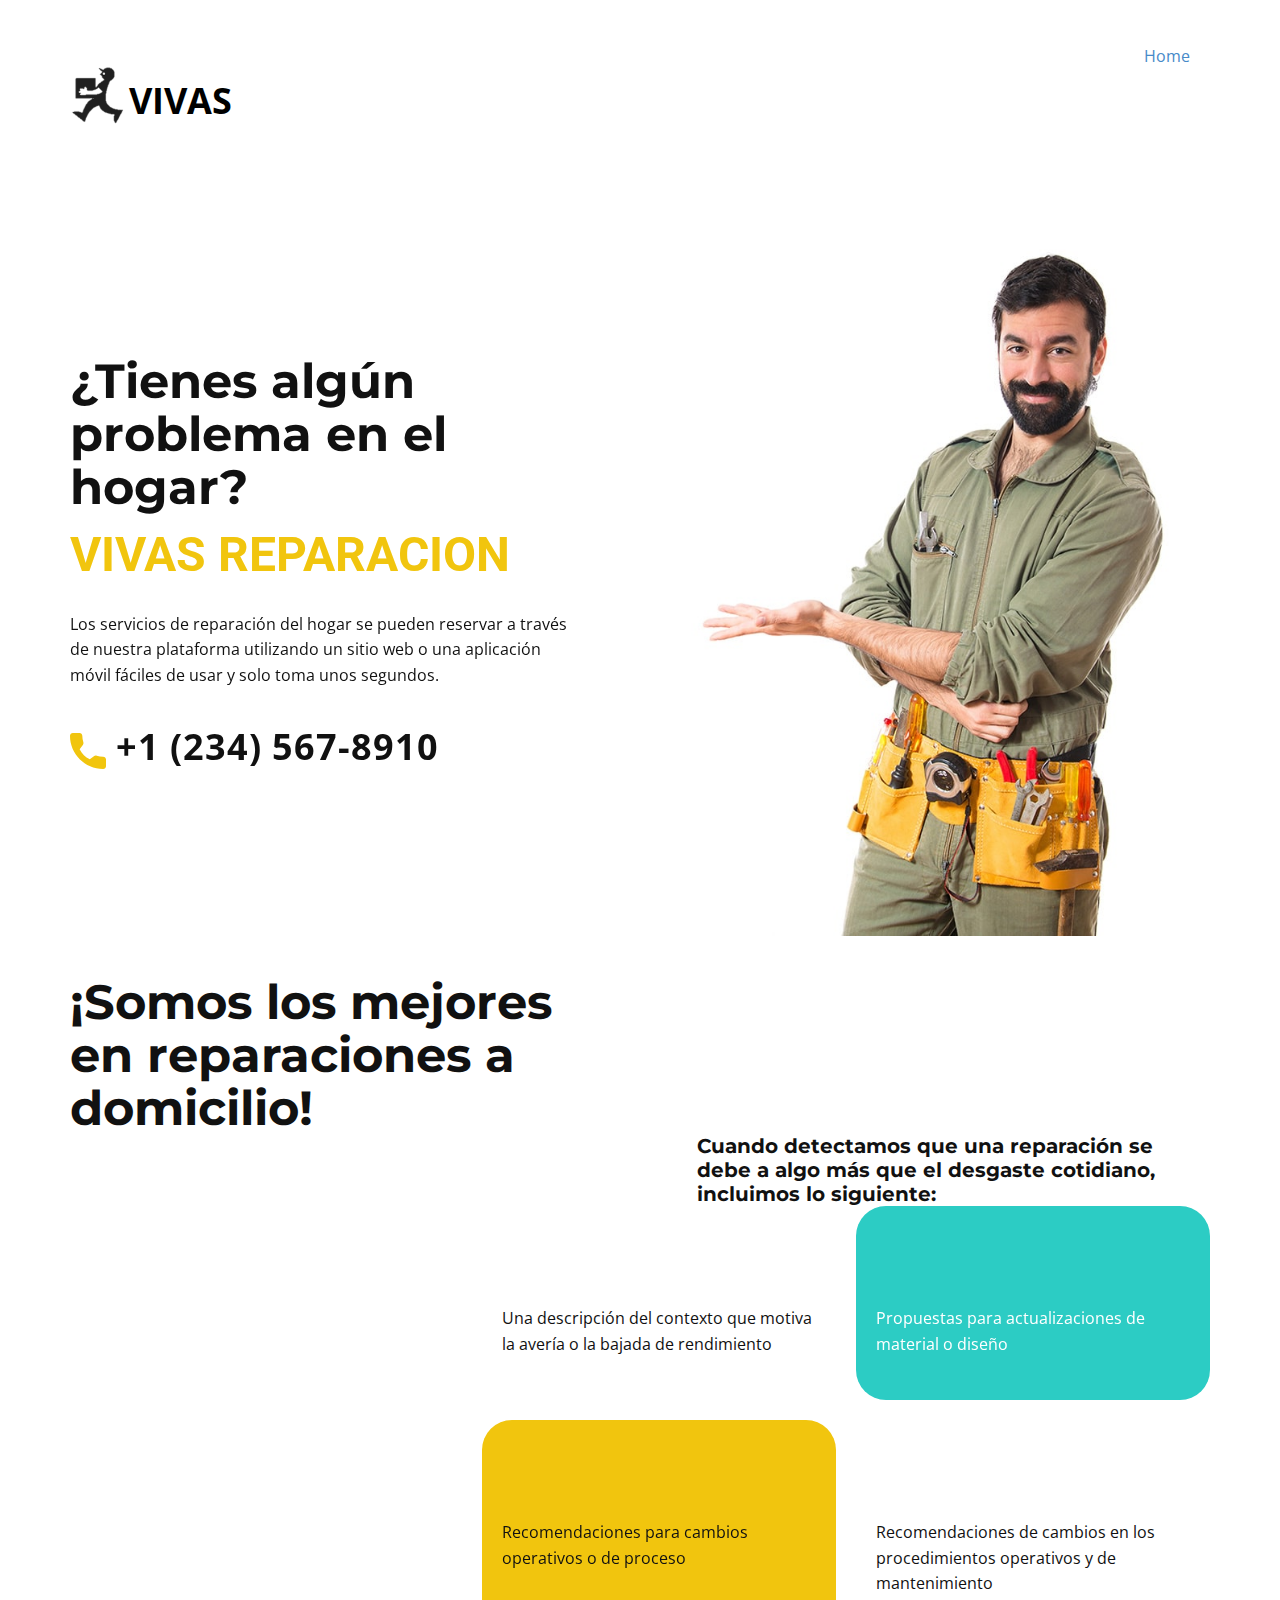
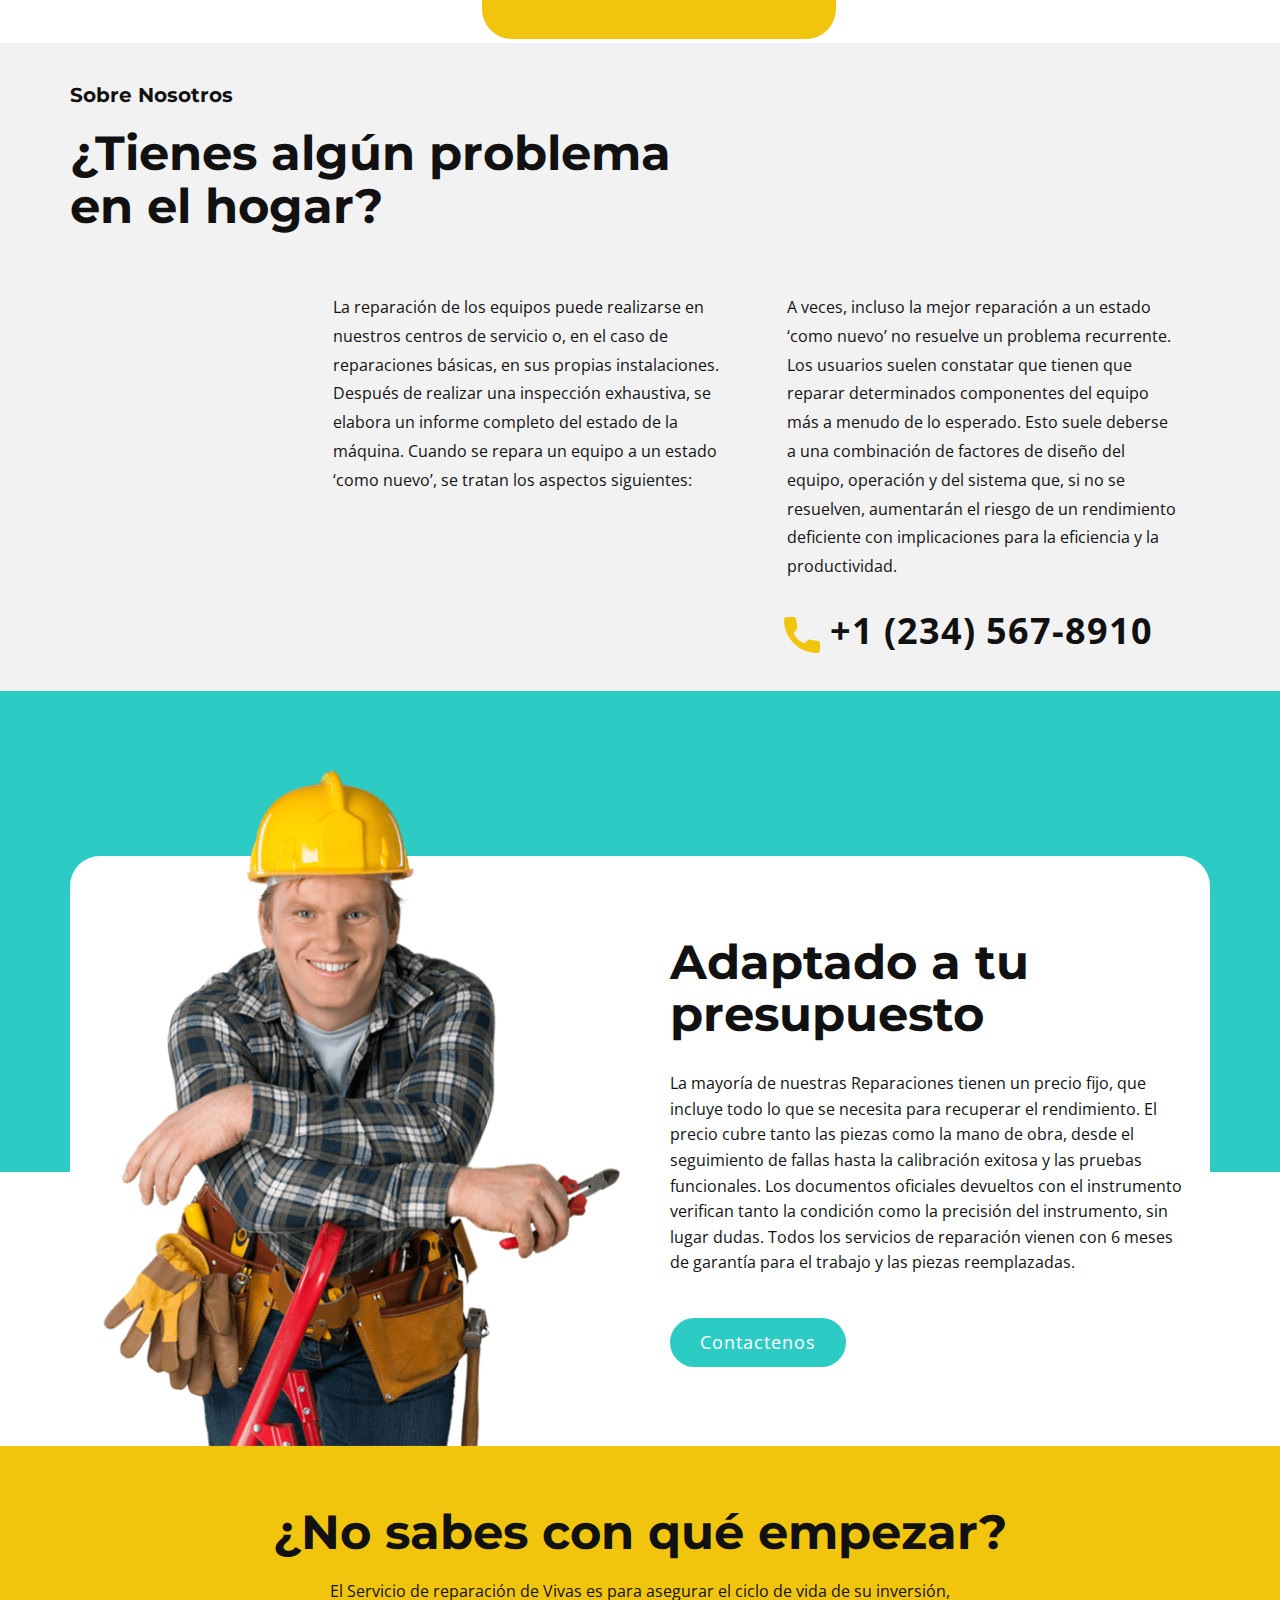
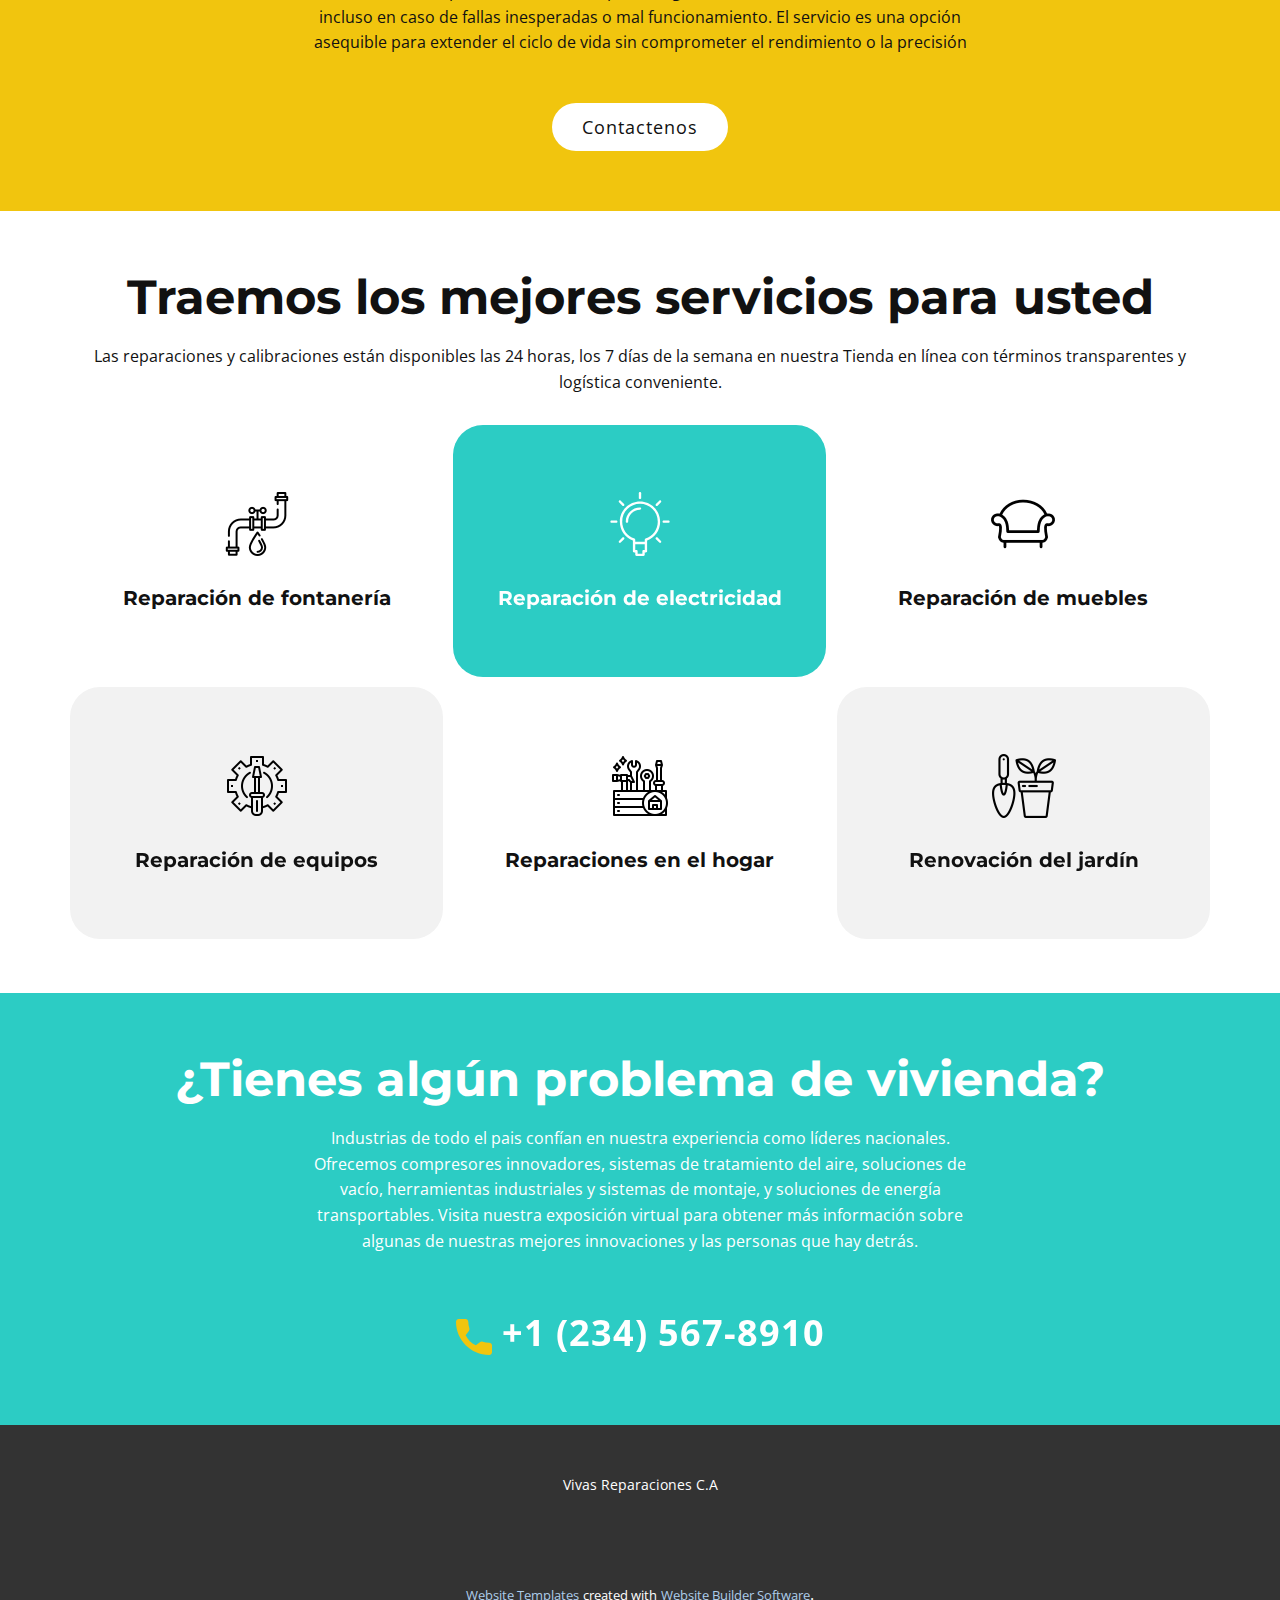
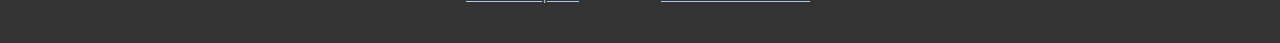
<file: index.html>
<!DOCTYPE html>
<html style="font-size: 16px;" lang="en"><head>
    <meta name="viewport" content="width=device-width, initial-scale=1.0">
    <meta charset="utf-8">
    <meta name="keywords" content="​¿Tienes algún problema en el hogar?, YV REPARACION​, ​We are best at home repair!, ​¿Tienes algún problema en el hogar?, Home Repair Services, ​Don’t know what to start with?, ​We bring the best services to You, Home Repair, Read what our clients say, ​Have any housing problems?, INTUITIVE">
    <meta name="description" content="">
    <title>Home</title>
    <link rel="stylesheet" href="nicepage.css" media="screen">
<link rel="stylesheet" href="Home.css" media="screen">
    <script class="u-script" type="text/javascript" src="jquery.js" "="" defer=""></script>
    <script class="u-script" type="text/javascript" src="nicepage.js" "="" defer=""></script>
    <meta name="generator" content="Nicepage 4.16.0, nicepage.com">
    <link id="u-theme-google-font" rel="stylesheet" href="https://fonts.googleapis.com/css?family=Roboto:100,100i,300,300i,400,400i,500,500i,700,700i,900,900i|Open+Sans:300,300i,400,400i,500,500i,600,600i,700,700i,800,800i">
    <link id="u-page-google-font" rel="stylesheet" href="https://fonts.googleapis.com/css?family=Montserrat:100,100i,200,200i,300,300i,400,400i,500,500i,600,600i,700,700i,800,800i,900,900i">
    
    
    
    
    
    
    
    
    <script type="application/ld+json">{
		"@context": "http://schema.org",
		"@type": "Organization",
		"name": "",
		"logo": "images/Picture1.png"
}</script>
    <meta name="theme-color" content="#478ac9">
    <meta property="og:title" content="Home">
    <meta property="og:type" content="website">
  </head>
  <body data-home-page="Home.html" data-home-page-title="Home" class="u-body u-xl-mode" data-lang="en"><header class="u-clearfix u-header u-header" id="sec-96f9"><div class="u-clearfix u-sheet u-sheet-1">
        <nav class="u-menu u-menu-one-level u-offcanvas u-menu-1">
          <div class="menu-collapse" style="font-size: 1rem; letter-spacing: 0px;">
            <a class="u-button-style u-custom-left-right-menu-spacing u-custom-padding-bottom u-custom-top-bottom-menu-spacing u-nav-link u-text-active-palette-1-base u-text-hover-palette-2-base" href="#">
              <svg class="u-svg-link" viewBox="0 0 24 24"><use xmlns:xlink="http://www.w3.org/1999/xlink" xlink:href="#menu-hamburger"></use></svg>
              <svg class="u-svg-content" version="1.1" id="menu-hamburger" viewBox="0 0 16 16" x="0px" y="0px" xmlns:xlink="http://www.w3.org/1999/xlink" xmlns="http://www.w3.org/2000/svg"><g><rect y="1" width="16" height="2"></rect><rect y="7" width="16" height="2"></rect><rect y="13" width="16" height="2"></rect>
</g></svg>
            </a>
          </div>
          <div class="u-custom-menu u-nav-container">
            <ul class="u-nav u-unstyled u-nav-1"><li class="u-nav-item"><a class="u-button-style u-nav-link u-text-active-palette-1-base u-text-hover-palette-2-base" href="Home.html" style="padding: 10px 20px;">Home</a>
</li></ul>
          </div>
          <div class="u-custom-menu u-nav-container-collapse">
            <div class="u-black u-container-style u-inner-container-layout u-opacity u-opacity-95 u-sidenav">
              <div class="u-inner-container-layout u-sidenav-overflow">
                <div class="u-menu-close"></div>
                <ul class="u-align-center u-nav u-popupmenu-items u-unstyled u-nav-2"><li class="u-nav-item"><a class="u-button-style u-nav-link" href="Home.html">Home</a>
</li></ul>
              </div>
            </div>
            <div class="u-black u-menu-overlay u-opacity u-opacity-70"></div>
          </div>
        </nav>
        <a href="https://nicepage.com" class="u-image u-logo u-image-1" data-image-width="109" data-image-height="117">
          <img src="images/Picture1.png" class="u-logo-image u-logo-image-1">
        </a>
        <p class="u-text u-text-black u-text-default u-text-1">VIVAS</p>
      </div></header>
    <section class="u-align-center u-clearfix u-section-1" id="carousel_bad4">
      <div class="u-clearfix u-sheet u-sheet-1">
        <div class="u-clearfix u-expanded-width u-gutter-0 u-layout-wrap u-layout-wrap-1">
          <div class="u-layout" style="">
            <div class="u-layout-row" style="">
              <div class="u-align-left u-container-style u-layout-cell u-right-cell u-size-30-lg u-size-30-xl u-size-33-md u-size-33-sm u-size-33-xs u-size-xs-60 u-layout-cell-1" src="" data-animation-name="zoomIn" data-animation-duration="2000" data-animation-direction="">
                <div class="u-container-layout u-valign-middle u-container-layout-1">
                  <h2 class="u-custom-font u-font-montserrat u-font-palatino-linotype u-text u-text-1"> ¿Tienes algún problema en el hogar?</h2>
                  <h2 class="u-text u-text-palette-3-base u-text-2">
                    <span style="font-size: 3rem;">VIVAS REPARACION</span>
                  </h2>
                  <p class="u-text u-text-3"> Los servicios de reparación del hogar se pueden reservar a través de nuestra plataforma utilizando un sitio web o una aplicación móvil fáciles de usar y solo toma unos segundos.</p>
                  <a href="https://nicepage.cloud" class="u-active-none u-btn u-button-style u-hover-none u-none u-text-hover-palette-3-base u-btn-1"><span class="u-icon u-text-palette-3-base"><svg class="u-svg-content" viewBox="0 0 405.333 405.333" x="0px" y="0px" style="width: 1em; height: 1em;"><path d="M373.333,266.88c-25.003,0-49.493-3.904-72.704-11.563c-11.328-3.904-24.192-0.896-31.637,6.699l-46.016,34.752    c-52.8-28.181-86.592-61.952-114.389-114.368l33.813-44.928c8.512-8.512,11.563-20.971,7.915-32.64    C142.592,81.472,138.667,56.96,138.667,32c0-17.643-14.357-32-32-32H32C14.357,0,0,14.357,0,32    c0,205.845,167.488,373.333,373.333,373.333c17.643,0,32-14.357,32-32V298.88C405.333,281.237,390.976,266.88,373.333,266.88z"></path></svg><img></span>&nbsp;+1 (234) 567-8910
                  </a>
                </div>
              </div>
              <div class="u-align-center u-container-style u-layout-cell u-left-cell u-size-27-md u-size-27-sm u-size-27-xs u-size-30-lg u-size-30-xl u-size-xs-60 u-layout-cell-2" src="">
                <div class="u-container-layout u-valign-bottom-lg u-valign-bottom-md u-valign-bottom-xl u-container-layout-2" src="">
                  <img class="u-flip-horizontal u-image u-image-1" src="images/4081min.jpg">
                </div>
              </div>
            </div>
          </div>
        </div>
      </div>
    </section>
    <section class="u-clearfix u-section-2" id="carousel_3927">
      <div class="u-clearfix u-sheet u-sheet-1">
        <h2 class="u-custom-font u-font-montserrat u-text u-text-1"> ¡Somos los mejores en reparaciones a domicilio!</h2>
        <h5 class="u-custom-font u-font-montserrat u-text u-text-2"> Cuando detectamos que una reparación se debe a algo más que el desgaste cotidiano, incluimos lo siguiente:</h5>
        <div class="u-list u-list-1">
          <div class="u-repeater u-repeater-1">
            <div class="u-container-style u-custom-item u-list-item u-radius-30 u-repeater-item u-shape-round u-white u-list-item-1">
              <div class="u-container-layout u-similar-container u-container-layout-1">
                <p class="u-text u-text-3"> Una descripción del contexto que motiva la avería o la bajada de rendimiento</p>
              </div>
            </div>
            <div class="u-container-style u-custom-item u-list-item u-palette-4-base u-radius-30 u-repeater-item u-shape-round u-list-item-2" data-animation-name="zoomIn" data-animation-duration="2000" data-animation-direction="">
              <div class="u-container-layout u-similar-container u-container-layout-2">
                <p class="u-text u-text-4"> Propuestas para actualizaciones de material o diseño</p>
              </div>
            </div>
            <div class="u-container-style u-custom-item u-list-item u-palette-3-base u-radius-30 u-repeater-item u-shape-round u-list-item-3" data-animation-name="zoomIn" data-animation-duration="2000" data-animation-direction="">
              <div class="u-container-layout u-similar-container u-container-layout-3">
                <p class="u-text u-text-5"> Recomendaciones para cambios operativos o de proceso</p>
              </div>
            </div>
            <div class="u-container-style u-custom-item u-list-item u-radius-30 u-repeater-item u-shape-round u-white u-list-item-4">
              <div class="u-container-layout u-similar-container u-container-layout-4">
                <p class="u-text u-text-6"> Recomendaciones de cambios en los procedimientos operativos y de mantenimiento</p>
              </div>
            </div>
          </div>
        </div>
      </div>
    </section>
    <section class="u-align-left u-clearfix u-grey-5 u-section-3" id="carousel_c4d6">
      <div class="u-clearfix u-sheet u-sheet-1">
        <h6 class="u-custom-font u-font-montserrat u-text u-text-1">Sobre Nosotros</h6>
        <h2 class="u-custom-font u-font-montserrat u-text u-text-2"> ¿Tienes algún problema en el hogar?</h2>
        <div class="u-clearfix u-layout-wrap u-layout-wrap-1">
          <div class="u-layout">
            <div class="u-layout-row">
              <div class="u-container-style u-layout-cell u-size-30 u-layout-cell-1">
                <div class="u-container-layout u-valign-top u-container-layout-1">
                  <p class="u-text u-text-3"> La reparación de los equipos puede realizarse en nuestros centros de servicio o, en el caso de reparaciones básicas, en sus propias instalaciones. Después de realizar una inspección exhaustiva, se elabora un informe completo del estado de la máquina. Cuando se repara un equipo a un estado ‘como nuevo’, se tratan los aspectos siguientes:</p>
                </div>
              </div>
              <div class="u-align-left u-container-style u-layout-cell u-size-30 u-layout-cell-2">
                <div class="u-container-layout u-container-layout-2">
                  <p class="u-text u-text-4"> A veces, incluso la mejor reparación a un estado ‘como nuevo’ no resuelve un problema recurrente. Los usuarios suelen constatar que tienen que reparar determinados componentes del equipo más a menudo de lo esperado. Esto suele deberse a una combinación de factores de diseño del equipo, operación y del sistema que, si no se resuelven, aumentarán el riesgo de un rendimiento deficiente con implicaciones para la eficiencia y la productividad.&nbsp;</p>
                  <a href="https://nicepage.com/k/blank-html-templates" class="u-active-none u-btn u-button-style u-hover-none u-none u-text-hover-palette-3-base u-btn-1"><span class="u-icon u-text-palette-3-base"><svg class="u-svg-content" viewBox="0 0 405.333 405.333" x="0px" y="0px" style="width: 1em; height: 1em;"><path d="M373.333,266.88c-25.003,0-49.493-3.904-72.704-11.563c-11.328-3.904-24.192-0.896-31.637,6.699l-46.016,34.752    c-52.8-28.181-86.592-61.952-114.389-114.368l33.813-44.928c8.512-8.512,11.563-20.971,7.915-32.64    C142.592,81.472,138.667,56.96,138.667,32c0-17.643-14.357-32-32-32H32C14.357,0,0,14.357,0,32    c0,205.845,167.488,373.333,373.333,373.333c17.643,0,32-14.357,32-32V298.88C405.333,281.237,390.976,266.88,373.333,266.88z"></path></svg><img></span>&nbsp;+1 (234) 567-8910
                  </a>
                </div>
              </div>
            </div>
          </div>
        </div>
      </div>
    </section>
    <section class="u-align-center u-clearfix u-valign-middle u-section-4" id="carousel_1313">
      <div class="u-expanded-width u-palette-4-base u-shape u-shape-rectangle u-shape-1"></div>
      <div class="u-clearfix u-gutter-0 u-layout-wrap u-layout-wrap-1">
        <div class="u-layout" style="">
          <div class="u-layout-row" style="">
            <div class="u-align-center u-bottom-left-radius-30 u-container-style u-layout-cell u-left-cell u-shape-round u-size-30 u-size-xs-60 u-top-left-radius-30 u-white u-layout-cell-1" src="">
              <div class="u-container-layout u-valign-bottom u-container-layout-1" src="">
                <img src="images/de-min.png" alt="" class="u-expanded-width u-image u-image-default u-image-1" data-animation-name="zoomIn" data-animation-duration="2000" data-animation-direction="">
              </div>
            </div>
            <div class="u-align-left u-bottom-right-radius-30 u-container-style u-layout-cell u-right-cell u-shape-round u-size-30 u-size-xs-60 u-top-right-radius-30 u-white u-layout-cell-2">
              <div class="u-container-layout u-valign-middle u-container-layout-2">
                <h1 class="u-custom-font u-font-montserrat u-text u-text-1">Adaptado a tu presupuesto</h1>
                <p class="u-text u-text-2"> La mayoría de nuestras Reparaciones tienen un precio fijo, que incluye todo lo que se necesita para recuperar el rendimiento. El precio cubre tanto las piezas como la mano de obra, desde el seguimiento de fallas hasta la calibración exitosa y las pruebas funcionales. Los documentos oficiales devueltos con el instrumento verifican tanto la condición como la precisión del instrumento, sin lugar dudas. Todos los servicios de reparación vienen con 6 meses de garantía para el trabajo y las piezas reemplazadas.</p>
                <a href="https://nicepage.com/joomla-templates" class="u-btn u-btn-round u-button-style u-palette-4-base u-radius-30 u-btn-1"> Contactenos</a>
              </div>
            </div>
          </div>
        </div>
      </div>
    </section>
    <section class="u-align-center u-clearfix u-palette-3-base u-section-5" id="carousel_20f0">
      <div class="u-clearfix u-sheet u-valign-middle u-sheet-1">
        <h2 class="u-custom-font u-font-montserrat u-text u-text-default u-text-1"> ¿No sabes con qué empezar?</h2>
        <p class="u-text u-text-2"> El Servicio de reparación de Vivas es para asegurar el ciclo de vida de su inversión, incluso en caso de fallas inesperadas o mal funcionamiento. El servicio es una opción asequible para extender el ciclo de vida sin comprometer el rendimiento o la precisión</p>
        <a href="https://nicepage.com/website-templates" class="u-border-none u-btn u-btn-round u-button-style u-radius-30 u-white u-btn-1">Contactenos</a>
      </div>
    </section>
    <section class="u-align-center u-clearfix u-section-6" id="carousel_f05c">
      <div class="u-clearfix u-sheet u-sheet-1">
        <h2 class="u-custom-font u-font-montserrat u-text u-text-default u-text-1"> Traemos los mejores servicios para usted</h2>
        <p class="u-text u-text-default u-text-2"> Las reparaciones y calibraciones están disponibles las 24&nbsp;horas, los 7&nbsp;días de la semana en nuestra Tienda en línea con términos transparentes y logística conveniente.</p>
        <div class="u-expanded-width u-list u-list-1">
          <div class="u-repeater u-repeater-1">
            <div class="u-align-center u-container-style u-custom-item u-list-item u-radius-30 u-repeater-item u-shape-round u-white u-list-item-1">
              <div class="u-container-layout u-similar-container u-valign-middle u-container-layout-1"><span class="u-file-icon u-icon u-icon-1"><img src="images/312971.png" alt=""></span>
                <h5 class="u-custom-font u-font-montserrat u-text u-text-default u-text-3"> Reparación de fontanería</h5>
              </div>
            </div>
            <div class="u-align-center u-container-style u-custom-item u-list-item u-palette-4-base u-radius-30 u-repeater-item u-shape-round u-list-item-2" data-animation-name="zoomIn" data-animation-duration="2000" data-animation-direction="">
              <div class="u-container-layout u-similar-container u-valign-middle u-container-layout-2"><span class="u-icon u-icon-2"><svg class="u-svg-link" preserveAspectRatio="xMidYMin slice" viewBox="0 0 54 54" style=""><use xmlns:xlink="http://www.w3.org/1999/xlink" xlink:href="#svg-a1d3"></use></svg><svg class="u-svg-content" viewBox="0 0 54 54" x="0px" y="0px" id="svg-a1d3" style="enable-background:new 0 0 54 54;"><g><path d="M27,8c-9.374,0-17,7.626-17,17c0,7.112,4.391,13.412,11,15.9V50c0,0.553,0.447,1,1,1h1v2c0,0.553,0.447,1,1,1h6
		c0.553,0,1-0.447,1-1v-2h1c0.553,0,1-0.447,1-1v-9.1c6.609-2.488,11-8.788,11-15.9C44,15.626,36.374,8,27,8z M30,49
		c-0.553,0-1,0.447-1,1v2h-4v-2c0-0.553-0.447-1-1-1h-1v-5h8v5H30z M31.688,39.242C31.277,39.377,31,39.761,31,40.192V42h-8v-1.808
		c0-0.432-0.277-0.815-0.688-0.95C16.145,37.214,12,31.49,12,25c0-8.271,6.729-15,15-15s15,6.729,15,15
		C42,31.49,37.855,37.214,31.688,39.242z"></path><path d="M27,6c0.553,0,1-0.447,1-1V1c0-0.553-0.447-1-1-1s-1,0.447-1,1v4C26,5.553,26.447,6,27,6z"></path><path d="M51,24h-4c-0.553,0-1,0.447-1,1s0.447,1,1,1h4c0.553,0,1-0.447,1-1S51.553,24,51,24z"></path><path d="M7,24H3c-0.553,0-1,0.447-1,1s0.447,1,1,1h4c0.553,0,1-0.447,1-1S7.553,24,7,24z"></path><path d="M43.264,7.322l-2.828,2.828c-0.391,0.391-0.391,1.023,0,1.414c0.195,0.195,0.451,0.293,0.707,0.293
		s0.512-0.098,0.707-0.293l2.828-2.828c0.391-0.391,0.391-1.023,0-1.414S43.654,6.932,43.264,7.322z"></path><path d="M12.15,38.436l-2.828,2.828c-0.391,0.391-0.391,1.023,0,1.414c0.195,0.195,0.451,0.293,0.707,0.293
		s0.512-0.098,0.707-0.293l2.828-2.828c0.391-0.391,0.391-1.023,0-1.414S12.541,38.045,12.15,38.436z"></path><path d="M41.85,38.436c-0.391-0.391-1.023-0.391-1.414,0s-0.391,1.023,0,1.414l2.828,2.828c0.195,0.195,0.451,0.293,0.707,0.293
		s0.512-0.098,0.707-0.293c0.391-0.391,0.391-1.023,0-1.414L41.85,38.436z"></path><path d="M12.15,11.564c0.195,0.195,0.451,0.293,0.707,0.293s0.512-0.098,0.707-0.293c0.391-0.391,0.391-1.023,0-1.414l-2.828-2.828
		c-0.391-0.391-1.023-0.391-1.414,0s-0.391,1.023,0,1.414L12.15,11.564z"></path><path d="M27,13c-6.617,0-12,5.383-12,12c0,0.553,0.447,1,1,1s1-0.447,1-1c0-5.514,4.486-10,10-10c0.553,0,1-0.447,1-1
		S27.553,13,27,13z"></path>
</g></svg></span>
                <h5 class="u-custom-font u-font-montserrat u-text u-text-default u-text-4"> Reparación de electricidad</h5>
              </div>
            </div>
            <div class="u-align-center u-container-style u-custom-item u-list-item u-radius-30 u-repeater-item u-shape-round u-white u-list-item-3">
              <div class="u-container-layout u-similar-container u-valign-middle u-container-layout-3"><span class="u-file-icon u-icon u-icon-3"><img src="images/333519.png" alt=""></span>
                <h5 class="u-custom-font u-font-montserrat u-text u-text-default u-text-5"> Reparación de muebles</h5>
              </div>
            </div>
            <div class="u-align-center u-container-style u-custom-item u-grey-5 u-list-item u-radius-30 u-repeater-item u-shape-round u-list-item-4" data-animation-name="zoomIn" data-animation-duration="2000" data-animation-direction="">
              <div class="u-container-layout u-similar-container u-valign-middle u-container-layout-4"><span class="u-file-icon u-icon u-icon-4"><img src="images/2092234.png" alt=""></span>
                <h5 class="u-custom-font u-font-montserrat u-text u-text-default u-text-6"> Reparación de equipos</h5>
              </div>
            </div>
            <div class="u-align-center u-container-style u-custom-item u-list-item u-radius-30 u-repeater-item u-shape-round u-white u-list-item-5">
              <div class="u-container-layout u-similar-container u-valign-middle u-container-layout-5"><span class="u-file-icon u-icon u-icon-5"><img src="images/3048349.png" alt=""></span>
                <h5 class="u-custom-font u-font-montserrat u-text u-text-default u-text-7"> Reparaciones en el hogar</h5>
              </div>
            </div>
            <div class="u-align-center u-container-style u-custom-item u-grey-5 u-list-item u-radius-30 u-repeater-item u-shape-round u-list-item-6" data-animation-name="zoomIn" data-animation-duration="2000" data-animation-direction="">
              <div class="u-container-layout u-similar-container u-valign-middle u-container-layout-6"><span class="u-file-icon u-icon u-icon-6"><img src="images/1973742.png" alt=""></span>
                <h5 class="u-custom-font u-font-montserrat u-text u-text-default u-text-8"> Renovación del jardín</h5>
              </div>
            </div>
          </div>
        </div>
      </div>
    </section>
    <section class="u-align-center u-clearfix u-palette-4-base u-section-7" id="carousel_e253">
      <div class="u-clearfix u-sheet u-sheet-1">
        <h2 class="u-custom-font u-font-montserrat u-text u-text-default u-text-1"> ¿Tienes algún problema de vivienda?</h2>
        <p class="u-text u-text-2"> Industrias de todo el pais confían en nuestra experiencia como líderes nacionales. Ofrecemos compresores innovadores, sistemas de tratamiento del aire, soluciones de vacío, herramientas industriales y sistemas de montaje, y soluciones de energía transportables. Visita nuestra exposición virtual para obtener más información sobre algunas de nuestras mejores innovaciones y las personas que hay detrás.</p>
        <a href="https://nicepage.com/joomla-templates" class="u-active-none u-btn u-button-style u-hover-none u-none u-text-hover-palette-3-base u-btn-1" data-animation-name="zoomIn" data-animation-duration="2000" data-animation-direction=""><span class="u-icon u-text-palette-3-base"><svg class="u-svg-content" viewBox="0 0 405.333 405.333" x="0px" y="0px" style="width: 1em; height: 1em;"><path d="M373.333,266.88c-25.003,0-49.493-3.904-72.704-11.563c-11.328-3.904-24.192-0.896-31.637,6.699l-46.016,34.752    c-52.8-28.181-86.592-61.952-114.389-114.368l33.813-44.928c8.512-8.512,11.563-20.971,7.915-32.64    C142.592,81.472,138.667,56.96,138.667,32c0-17.643-14.357-32-32-32H32C14.357,0,0,14.357,0,32    c0,205.845,167.488,373.333,373.333,373.333c17.643,0,32-14.357,32-32V298.88C405.333,281.237,390.976,266.88,373.333,266.88z"></path></svg><img></span>&nbsp;+1 (234) 567-8910
        </a>
      </div>
    </section>
    
    
    <footer class="u-align-center u-clearfix u-footer u-grey-80 u-footer" id="sec-675f"><div class="u-clearfix u-sheet u-sheet-1">
        <p class="u-small-text u-text u-text-variant u-text-1">Vivas Reparaciones C.A</p>
      </div></footer>
    <section class="u-backlink u-clearfix u-grey-80">
      <a class="u-link" href="https://nicepage.com/website-templates" target="_blank">
        <span>Website Templates</span>
      </a>
      <p class="u-text">
        <span>created with</span>
      </p>
      <a class="u-link" href="" target="_blank">
        <span>Website Builder Software</span>
      </a>. 
    </section>
  
</body></html>
</file>
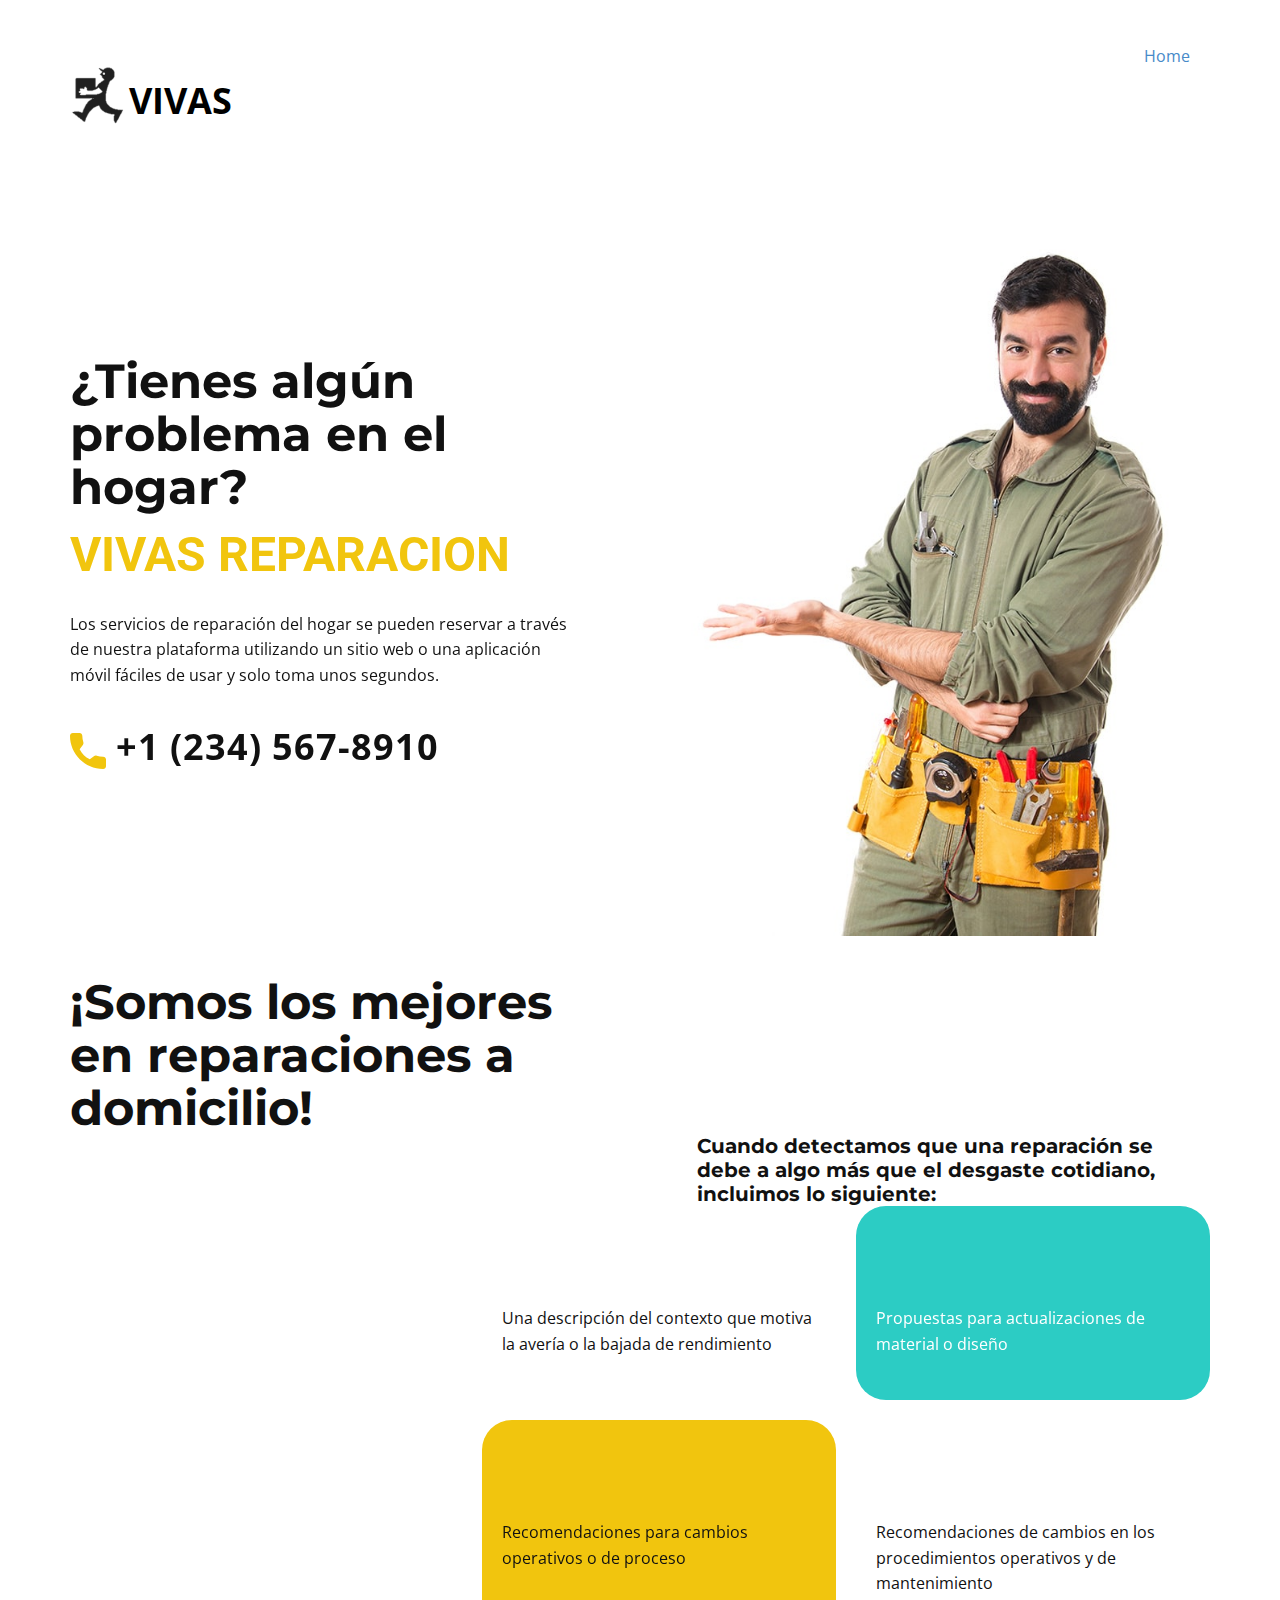
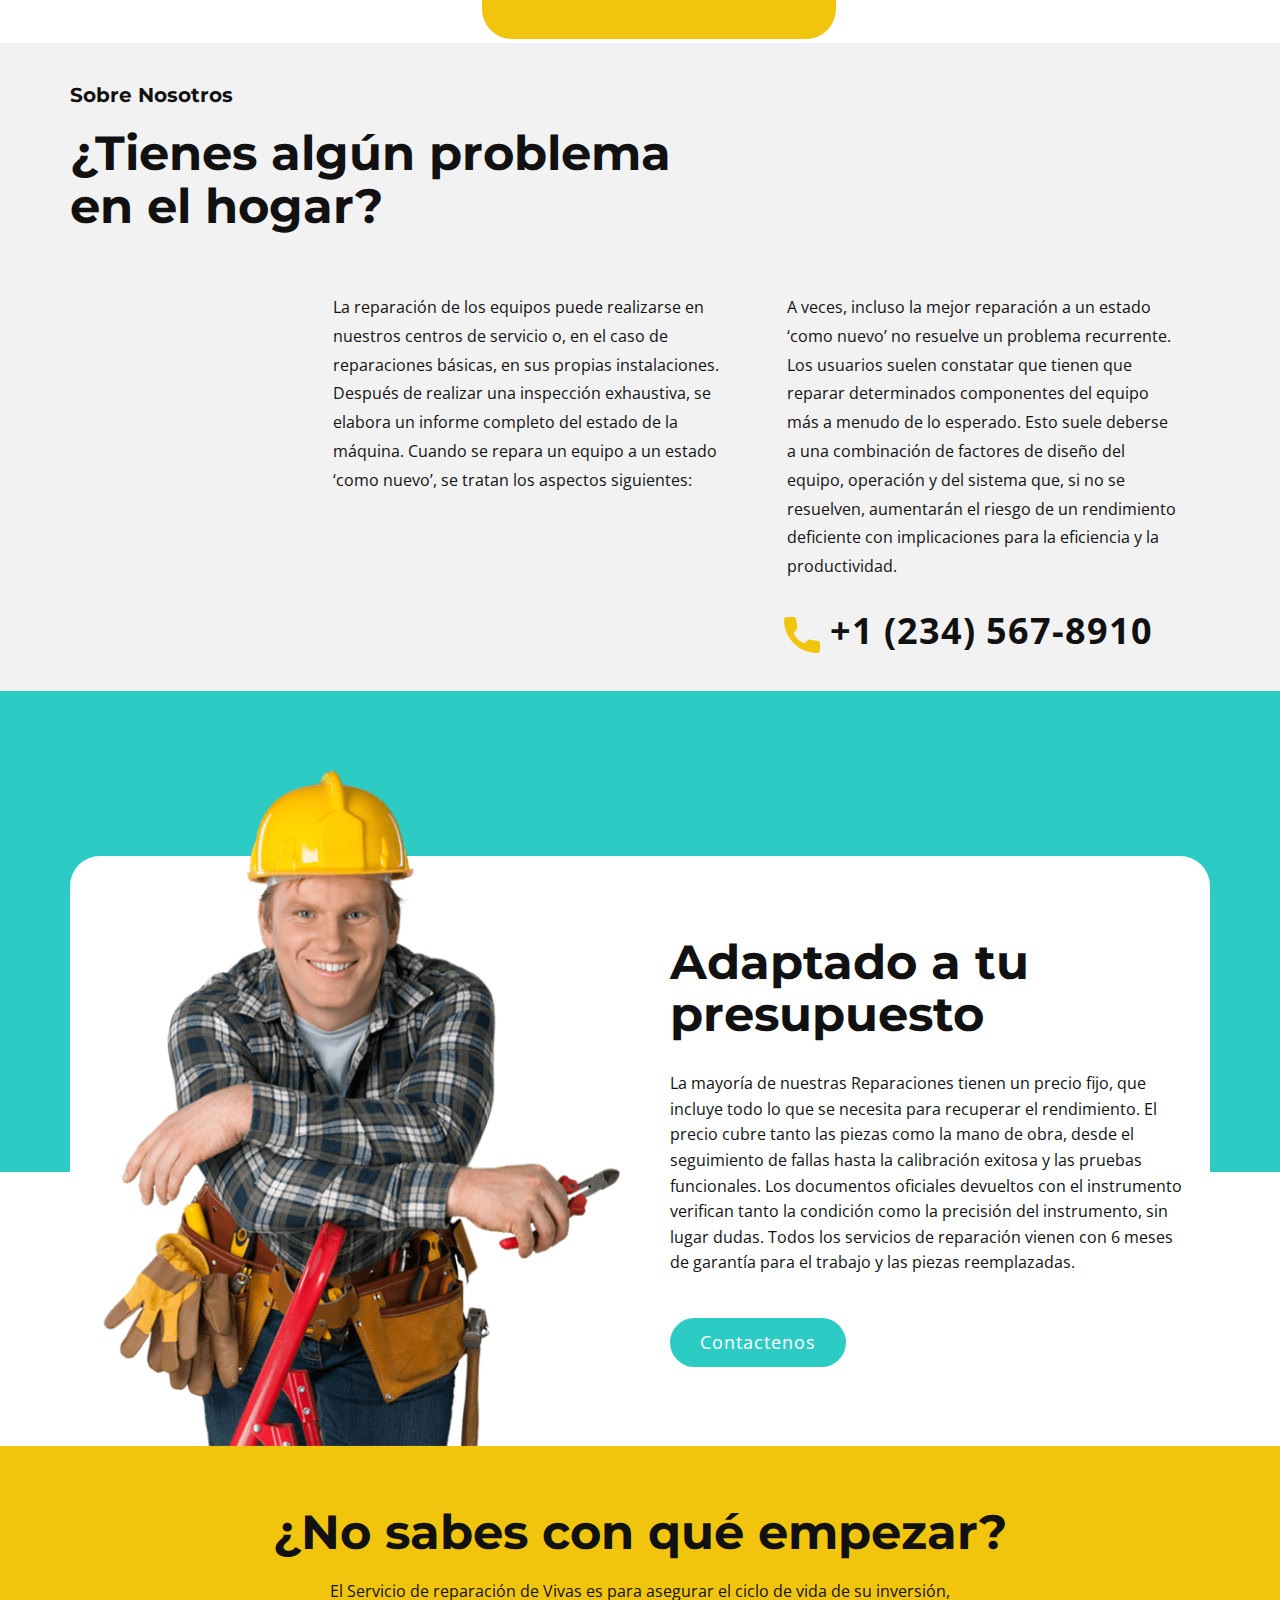
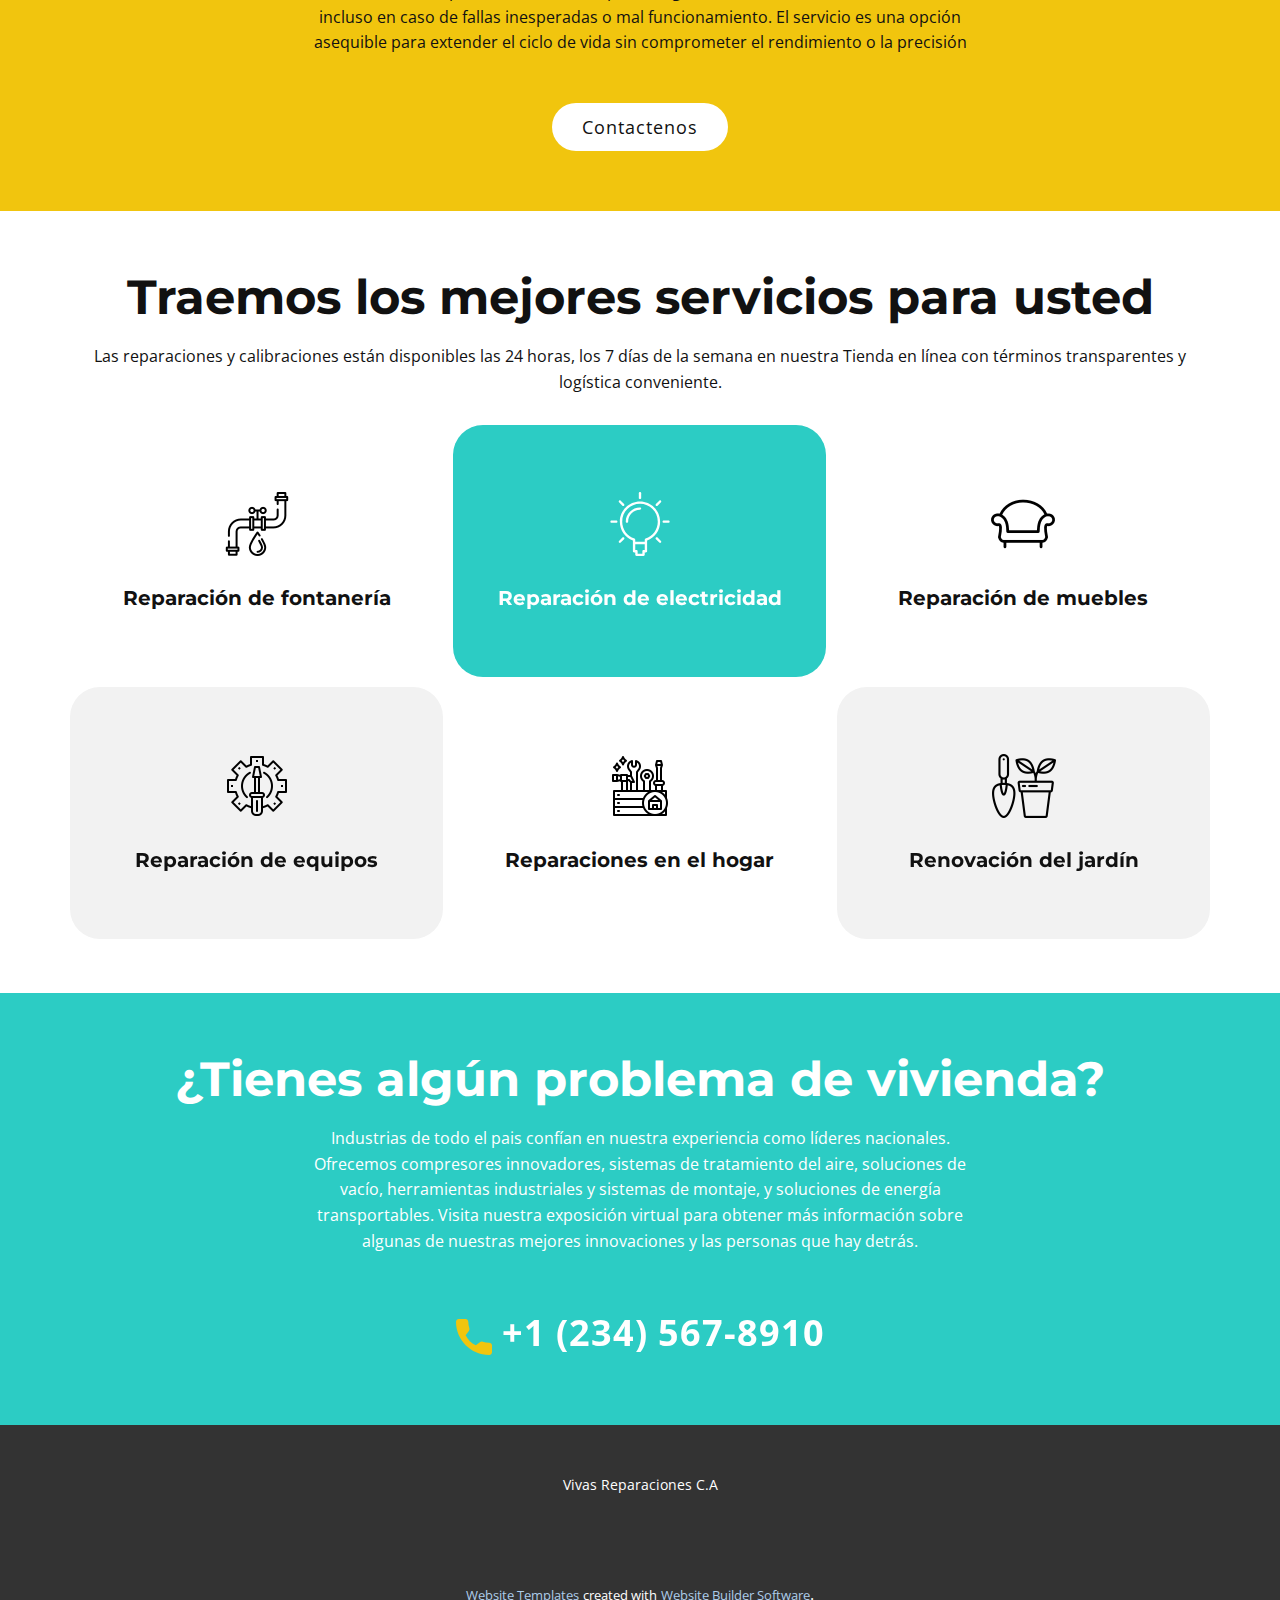
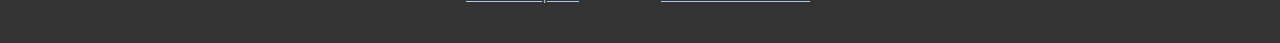
<file: Home.html>
<!DOCTYPE html>
<html style="font-size: 16px;" lang="en"><head>
    <meta name="viewport" content="width=device-width, initial-scale=1.0">
    <meta charset="utf-8">
    <meta name="keywords" content="​¿Tienes algún problema en el hogar?, YV REPARACION​, ​We are best at home repair!, ​¿Tienes algún problema en el hogar?, Home Repair Services, ​Don’t know what to start with?, ​We bring the best services to You, Home Repair, Read what our clients say, ​Have any housing problems?, INTUITIVE">
    <meta name="description" content="">
    <title>Home</title>
    <link rel="stylesheet" href="nicepage.css" media="screen">
<link rel="stylesheet" href="Home.css" media="screen">
    <script class="u-script" type="text/javascript" src="jquery.js" "="" defer=""></script>
    <script class="u-script" type="text/javascript" src="nicepage.js" "="" defer=""></script>
    <meta name="generator" content="Nicepage 4.16.0, nicepage.com">
    <link id="u-theme-google-font" rel="stylesheet" href="https://fonts.googleapis.com/css?family=Roboto:100,100i,300,300i,400,400i,500,500i,700,700i,900,900i|Open+Sans:300,300i,400,400i,500,500i,600,600i,700,700i,800,800i">
    <link id="u-page-google-font" rel="stylesheet" href="https://fonts.googleapis.com/css?family=Montserrat:100,100i,200,200i,300,300i,400,400i,500,500i,600,600i,700,700i,800,800i,900,900i">
    
    
    
    
    
    
    
    
    <script type="application/ld+json">{
		"@context": "http://schema.org",
		"@type": "Organization",
		"name": "",
		"logo": "images/Picture1.png"
}</script>
    <meta name="theme-color" content="#478ac9">
    <meta property="og:title" content="Home">
    <meta property="og:type" content="website">
  </head>
  <body class="u-body u-xl-mode" data-lang="en"><header class="u-clearfix u-header u-header" id="sec-96f9"><div class="u-clearfix u-sheet u-sheet-1">
        <nav class="u-menu u-menu-one-level u-offcanvas u-menu-1">
          <div class="menu-collapse" style="font-size: 1rem; letter-spacing: 0px;">
            <a class="u-button-style u-custom-left-right-menu-spacing u-custom-padding-bottom u-custom-top-bottom-menu-spacing u-nav-link u-text-active-palette-1-base u-text-hover-palette-2-base" href="#">
              <svg class="u-svg-link" viewBox="0 0 24 24"><use xmlns:xlink="http://www.w3.org/1999/xlink" xlink:href="#menu-hamburger"></use></svg>
              <svg class="u-svg-content" version="1.1" id="menu-hamburger" viewBox="0 0 16 16" x="0px" y="0px" xmlns:xlink="http://www.w3.org/1999/xlink" xmlns="http://www.w3.org/2000/svg"><g><rect y="1" width="16" height="2"></rect><rect y="7" width="16" height="2"></rect><rect y="13" width="16" height="2"></rect>
</g></svg>
            </a>
          </div>
          <div class="u-custom-menu u-nav-container">
            <ul class="u-nav u-unstyled u-nav-1"><li class="u-nav-item"><a class="u-button-style u-nav-link u-text-active-palette-1-base u-text-hover-palette-2-base" href="Home.html" style="padding: 10px 20px;">Home</a>
</li></ul>
          </div>
          <div class="u-custom-menu u-nav-container-collapse">
            <div class="u-black u-container-style u-inner-container-layout u-opacity u-opacity-95 u-sidenav">
              <div class="u-inner-container-layout u-sidenav-overflow">
                <div class="u-menu-close"></div>
                <ul class="u-align-center u-nav u-popupmenu-items u-unstyled u-nav-2"><li class="u-nav-item"><a class="u-button-style u-nav-link" href="Home.html">Home</a>
</li></ul>
              </div>
            </div>
            <div class="u-black u-menu-overlay u-opacity u-opacity-70"></div>
          </div>
        </nav>
        <a href="https://nicepage.com" class="u-image u-logo u-image-1" data-image-width="109" data-image-height="117">
          <img src="images/Picture1.png" class="u-logo-image u-logo-image-1">
        </a>
        <p class="u-text u-text-black u-text-default u-text-1">VIVAS</p>
      </div></header>
    <section class="u-align-center u-clearfix u-section-1" id="carousel_bad4">
      <div class="u-clearfix u-sheet u-sheet-1">
        <div class="u-clearfix u-expanded-width u-gutter-0 u-layout-wrap u-layout-wrap-1">
          <div class="u-layout" style="">
            <div class="u-layout-row" style="">
              <div class="u-align-left u-container-style u-layout-cell u-right-cell u-size-30-lg u-size-30-xl u-size-33-md u-size-33-sm u-size-33-xs u-size-xs-60 u-layout-cell-1" src="" data-animation-name="zoomIn" data-animation-duration="2000" data-animation-direction="">
                <div class="u-container-layout u-valign-middle u-container-layout-1">
                  <h2 class="u-custom-font u-font-montserrat u-font-palatino-linotype u-text u-text-1"> ¿Tienes algún problema en el hogar?</h2>
                  <h2 class="u-text u-text-palette-3-base u-text-2">
                    <span style="font-size: 3rem;">VIVAS REPARACION</span>
                  </h2>
                  <p class="u-text u-text-3"> Los servicios de reparación del hogar se pueden reservar a través de nuestra plataforma utilizando un sitio web o una aplicación móvil fáciles de usar y solo toma unos segundos.</p>
                  <a href="https://nicepage.cloud" class="u-active-none u-btn u-button-style u-hover-none u-none u-text-hover-palette-3-base u-btn-1"><span class="u-icon u-text-palette-3-base"><svg class="u-svg-content" viewBox="0 0 405.333 405.333" x="0px" y="0px" style="width: 1em; height: 1em;"><path d="M373.333,266.88c-25.003,0-49.493-3.904-72.704-11.563c-11.328-3.904-24.192-0.896-31.637,6.699l-46.016,34.752    c-52.8-28.181-86.592-61.952-114.389-114.368l33.813-44.928c8.512-8.512,11.563-20.971,7.915-32.64    C142.592,81.472,138.667,56.96,138.667,32c0-17.643-14.357-32-32-32H32C14.357,0,0,14.357,0,32    c0,205.845,167.488,373.333,373.333,373.333c17.643,0,32-14.357,32-32V298.88C405.333,281.237,390.976,266.88,373.333,266.88z"></path></svg><img></span>&nbsp;+1 (234) 567-8910
                  </a>
                </div>
              </div>
              <div class="u-align-center u-container-style u-layout-cell u-left-cell u-size-27-md u-size-27-sm u-size-27-xs u-size-30-lg u-size-30-xl u-size-xs-60 u-layout-cell-2" src="">
                <div class="u-container-layout u-valign-bottom-lg u-valign-bottom-md u-valign-bottom-xl u-container-layout-2" src="">
                  <img class="u-flip-horizontal u-image u-image-1" src="images/4081min.jpg">
                </div>
              </div>
            </div>
          </div>
        </div>
      </div>
    </section>
    <section class="u-clearfix u-section-2" id="carousel_3927">
      <div class="u-clearfix u-sheet u-sheet-1">
        <h2 class="u-custom-font u-font-montserrat u-text u-text-1"> ¡Somos los mejores en reparaciones a domicilio!</h2>
        <h5 class="u-custom-font u-font-montserrat u-text u-text-2"> Cuando detectamos que una reparación se debe a algo más que el desgaste cotidiano, incluimos lo siguiente:</h5>
        <div class="u-list u-list-1">
          <div class="u-repeater u-repeater-1">
            <div class="u-container-style u-custom-item u-list-item u-radius-30 u-repeater-item u-shape-round u-white u-list-item-1">
              <div class="u-container-layout u-similar-container u-container-layout-1">
                <p class="u-text u-text-3"> Una descripción del contexto que motiva la avería o la bajada de rendimiento</p>
              </div>
            </div>
            <div class="u-container-style u-custom-item u-list-item u-palette-4-base u-radius-30 u-repeater-item u-shape-round u-list-item-2" data-animation-name="zoomIn" data-animation-duration="2000" data-animation-direction="">
              <div class="u-container-layout u-similar-container u-container-layout-2">
                <p class="u-text u-text-4"> Propuestas para actualizaciones de material o diseño</p>
              </div>
            </div>
            <div class="u-container-style u-custom-item u-list-item u-palette-3-base u-radius-30 u-repeater-item u-shape-round u-list-item-3" data-animation-name="zoomIn" data-animation-duration="2000" data-animation-direction="">
              <div class="u-container-layout u-similar-container u-container-layout-3">
                <p class="u-text u-text-5"> Recomendaciones para cambios operativos o de proceso</p>
              </div>
            </div>
            <div class="u-container-style u-custom-item u-list-item u-radius-30 u-repeater-item u-shape-round u-white u-list-item-4">
              <div class="u-container-layout u-similar-container u-container-layout-4">
                <p class="u-text u-text-6"> Recomendaciones de cambios en los procedimientos operativos y de mantenimiento</p>
              </div>
            </div>
          </div>
        </div>
      </div>
    </section>
    <section class="u-align-left u-clearfix u-grey-5 u-section-3" id="carousel_c4d6">
      <div class="u-clearfix u-sheet u-sheet-1">
        <h6 class="u-custom-font u-font-montserrat u-text u-text-1">Sobre Nosotros</h6>
        <h2 class="u-custom-font u-font-montserrat u-text u-text-2"> ¿Tienes algún problema en el hogar?</h2>
        <div class="u-clearfix u-layout-wrap u-layout-wrap-1">
          <div class="u-layout">
            <div class="u-layout-row">
              <div class="u-container-style u-layout-cell u-size-30 u-layout-cell-1">
                <div class="u-container-layout u-valign-top u-container-layout-1">
                  <p class="u-text u-text-3"> La reparación de los equipos puede realizarse en nuestros centros de servicio o, en el caso de reparaciones básicas, en sus propias instalaciones. Después de realizar una inspección exhaustiva, se elabora un informe completo del estado de la máquina. Cuando se repara un equipo a un estado ‘como nuevo’, se tratan los aspectos siguientes:</p>
                </div>
              </div>
              <div class="u-align-left u-container-style u-layout-cell u-size-30 u-layout-cell-2">
                <div class="u-container-layout u-container-layout-2">
                  <p class="u-text u-text-4"> A veces, incluso la mejor reparación a un estado ‘como nuevo’ no resuelve un problema recurrente. Los usuarios suelen constatar que tienen que reparar determinados componentes del equipo más a menudo de lo esperado. Esto suele deberse a una combinación de factores de diseño del equipo, operación y del sistema que, si no se resuelven, aumentarán el riesgo de un rendimiento deficiente con implicaciones para la eficiencia y la productividad.&nbsp;</p>
                  <a href="https://nicepage.com/k/blank-html-templates" class="u-active-none u-btn u-button-style u-hover-none u-none u-text-hover-palette-3-base u-btn-1"><span class="u-icon u-text-palette-3-base"><svg class="u-svg-content" viewBox="0 0 405.333 405.333" x="0px" y="0px" style="width: 1em; height: 1em;"><path d="M373.333,266.88c-25.003,0-49.493-3.904-72.704-11.563c-11.328-3.904-24.192-0.896-31.637,6.699l-46.016,34.752    c-52.8-28.181-86.592-61.952-114.389-114.368l33.813-44.928c8.512-8.512,11.563-20.971,7.915-32.64    C142.592,81.472,138.667,56.96,138.667,32c0-17.643-14.357-32-32-32H32C14.357,0,0,14.357,0,32    c0,205.845,167.488,373.333,373.333,373.333c17.643,0,32-14.357,32-32V298.88C405.333,281.237,390.976,266.88,373.333,266.88z"></path></svg><img></span>&nbsp;+1 (234) 567-8910
                  </a>
                </div>
              </div>
            </div>
          </div>
        </div>
      </div>
    </section>
    <section class="u-align-center u-clearfix u-valign-middle u-section-4" id="carousel_1313">
      <div class="u-expanded-width u-palette-4-base u-shape u-shape-rectangle u-shape-1"></div>
      <div class="u-clearfix u-gutter-0 u-layout-wrap u-layout-wrap-1">
        <div class="u-layout" style="">
          <div class="u-layout-row" style="">
            <div class="u-align-center u-bottom-left-radius-30 u-container-style u-layout-cell u-left-cell u-shape-round u-size-30 u-size-xs-60 u-top-left-radius-30 u-white u-layout-cell-1" src="">
              <div class="u-container-layout u-valign-bottom u-container-layout-1" src="">
                <img src="images/de-min.png" alt="" class="u-expanded-width u-image u-image-default u-image-1" data-animation-name="zoomIn" data-animation-duration="2000" data-animation-direction="">
              </div>
            </div>
            <div class="u-align-left u-bottom-right-radius-30 u-container-style u-layout-cell u-right-cell u-shape-round u-size-30 u-size-xs-60 u-top-right-radius-30 u-white u-layout-cell-2">
              <div class="u-container-layout u-valign-middle u-container-layout-2">
                <h1 class="u-custom-font u-font-montserrat u-text u-text-1">Adaptado a tu presupuesto</h1>
                <p class="u-text u-text-2"> La mayoría de nuestras Reparaciones tienen un precio fijo, que incluye todo lo que se necesita para recuperar el rendimiento. El precio cubre tanto las piezas como la mano de obra, desde el seguimiento de fallas hasta la calibración exitosa y las pruebas funcionales. Los documentos oficiales devueltos con el instrumento verifican tanto la condición como la precisión del instrumento, sin lugar dudas. Todos los servicios de reparación vienen con 6 meses de garantía para el trabajo y las piezas reemplazadas.</p>
                <a href="https://nicepage.com/joomla-templates" class="u-btn u-btn-round u-button-style u-palette-4-base u-radius-30 u-btn-1"> Contactenos</a>
              </div>
            </div>
          </div>
        </div>
      </div>
    </section>
    <section class="u-align-center u-clearfix u-palette-3-base u-section-5" id="carousel_20f0">
      <div class="u-clearfix u-sheet u-valign-middle u-sheet-1">
        <h2 class="u-custom-font u-font-montserrat u-text u-text-default u-text-1"> ¿No sabes con qué empezar?</h2>
        <p class="u-text u-text-2"> El Servicio de reparación de Vivas es para asegurar el ciclo de vida de su inversión, incluso en caso de fallas inesperadas o mal funcionamiento. El servicio es una opción asequible para extender el ciclo de vida sin comprometer el rendimiento o la precisión</p>
        <a href="https://nicepage.com/website-templates" class="u-border-none u-btn u-btn-round u-button-style u-radius-30 u-white u-btn-1">Contactenos</a>
      </div>
    </section>
    <section class="u-align-center u-clearfix u-section-6" id="carousel_f05c">
      <div class="u-clearfix u-sheet u-sheet-1">
        <h2 class="u-custom-font u-font-montserrat u-text u-text-default u-text-1"> Traemos los mejores servicios para usted</h2>
        <p class="u-text u-text-default u-text-2"> Las reparaciones y calibraciones están disponibles las 24&nbsp;horas, los 7&nbsp;días de la semana en nuestra Tienda en línea con términos transparentes y logística conveniente.</p>
        <div class="u-expanded-width u-list u-list-1">
          <div class="u-repeater u-repeater-1">
            <div class="u-align-center u-container-style u-custom-item u-list-item u-radius-30 u-repeater-item u-shape-round u-white u-list-item-1">
              <div class="u-container-layout u-similar-container u-valign-middle u-container-layout-1"><span class="u-file-icon u-icon u-icon-1"><img src="images/312971.png" alt=""></span>
                <h5 class="u-custom-font u-font-montserrat u-text u-text-default u-text-3"> Reparación de fontanería</h5>
              </div>
            </div>
            <div class="u-align-center u-container-style u-custom-item u-list-item u-palette-4-base u-radius-30 u-repeater-item u-shape-round u-list-item-2" data-animation-name="zoomIn" data-animation-duration="2000" data-animation-direction="">
              <div class="u-container-layout u-similar-container u-valign-middle u-container-layout-2"><span class="u-icon u-icon-2"><svg class="u-svg-link" preserveAspectRatio="xMidYMin slice" viewBox="0 0 54 54" style=""><use xmlns:xlink="http://www.w3.org/1999/xlink" xlink:href="#svg-a1d3"></use></svg><svg class="u-svg-content" viewBox="0 0 54 54" x="0px" y="0px" id="svg-a1d3" style="enable-background:new 0 0 54 54;"><g><path d="M27,8c-9.374,0-17,7.626-17,17c0,7.112,4.391,13.412,11,15.9V50c0,0.553,0.447,1,1,1h1v2c0,0.553,0.447,1,1,1h6
		c0.553,0,1-0.447,1-1v-2h1c0.553,0,1-0.447,1-1v-9.1c6.609-2.488,11-8.788,11-15.9C44,15.626,36.374,8,27,8z M30,49
		c-0.553,0-1,0.447-1,1v2h-4v-2c0-0.553-0.447-1-1-1h-1v-5h8v5H30z M31.688,39.242C31.277,39.377,31,39.761,31,40.192V42h-8v-1.808
		c0-0.432-0.277-0.815-0.688-0.95C16.145,37.214,12,31.49,12,25c0-8.271,6.729-15,15-15s15,6.729,15,15
		C42,31.49,37.855,37.214,31.688,39.242z"></path><path d="M27,6c0.553,0,1-0.447,1-1V1c0-0.553-0.447-1-1-1s-1,0.447-1,1v4C26,5.553,26.447,6,27,6z"></path><path d="M51,24h-4c-0.553,0-1,0.447-1,1s0.447,1,1,1h4c0.553,0,1-0.447,1-1S51.553,24,51,24z"></path><path d="M7,24H3c-0.553,0-1,0.447-1,1s0.447,1,1,1h4c0.553,0,1-0.447,1-1S7.553,24,7,24z"></path><path d="M43.264,7.322l-2.828,2.828c-0.391,0.391-0.391,1.023,0,1.414c0.195,0.195,0.451,0.293,0.707,0.293
		s0.512-0.098,0.707-0.293l2.828-2.828c0.391-0.391,0.391-1.023,0-1.414S43.654,6.932,43.264,7.322z"></path><path d="M12.15,38.436l-2.828,2.828c-0.391,0.391-0.391,1.023,0,1.414c0.195,0.195,0.451,0.293,0.707,0.293
		s0.512-0.098,0.707-0.293l2.828-2.828c0.391-0.391,0.391-1.023,0-1.414S12.541,38.045,12.15,38.436z"></path><path d="M41.85,38.436c-0.391-0.391-1.023-0.391-1.414,0s-0.391,1.023,0,1.414l2.828,2.828c0.195,0.195,0.451,0.293,0.707,0.293
		s0.512-0.098,0.707-0.293c0.391-0.391,0.391-1.023,0-1.414L41.85,38.436z"></path><path d="M12.15,11.564c0.195,0.195,0.451,0.293,0.707,0.293s0.512-0.098,0.707-0.293c0.391-0.391,0.391-1.023,0-1.414l-2.828-2.828
		c-0.391-0.391-1.023-0.391-1.414,0s-0.391,1.023,0,1.414L12.15,11.564z"></path><path d="M27,13c-6.617,0-12,5.383-12,12c0,0.553,0.447,1,1,1s1-0.447,1-1c0-5.514,4.486-10,10-10c0.553,0,1-0.447,1-1
		S27.553,13,27,13z"></path>
</g></svg></span>
                <h5 class="u-custom-font u-font-montserrat u-text u-text-default u-text-4"> Reparación de electricidad</h5>
              </div>
            </div>
            <div class="u-align-center u-container-style u-custom-item u-list-item u-radius-30 u-repeater-item u-shape-round u-white u-list-item-3">
              <div class="u-container-layout u-similar-container u-valign-middle u-container-layout-3"><span class="u-file-icon u-icon u-icon-3"><img src="images/333519.png" alt=""></span>
                <h5 class="u-custom-font u-font-montserrat u-text u-text-default u-text-5"> Reparación de muebles</h5>
              </div>
            </div>
            <div class="u-align-center u-container-style u-custom-item u-grey-5 u-list-item u-radius-30 u-repeater-item u-shape-round u-list-item-4" data-animation-name="zoomIn" data-animation-duration="2000" data-animation-direction="">
              <div class="u-container-layout u-similar-container u-valign-middle u-container-layout-4"><span class="u-file-icon u-icon u-icon-4"><img src="images/2092234.png" alt=""></span>
                <h5 class="u-custom-font u-font-montserrat u-text u-text-default u-text-6"> Reparación de equipos</h5>
              </div>
            </div>
            <div class="u-align-center u-container-style u-custom-item u-list-item u-radius-30 u-repeater-item u-shape-round u-white u-list-item-5">
              <div class="u-container-layout u-similar-container u-valign-middle u-container-layout-5"><span class="u-file-icon u-icon u-icon-5"><img src="images/3048349.png" alt=""></span>
                <h5 class="u-custom-font u-font-montserrat u-text u-text-default u-text-7"> Reparaciones en el hogar</h5>
              </div>
            </div>
            <div class="u-align-center u-container-style u-custom-item u-grey-5 u-list-item u-radius-30 u-repeater-item u-shape-round u-list-item-6" data-animation-name="zoomIn" data-animation-duration="2000" data-animation-direction="">
              <div class="u-container-layout u-similar-container u-valign-middle u-container-layout-6"><span class="u-file-icon u-icon u-icon-6"><img src="images/1973742.png" alt=""></span>
                <h5 class="u-custom-font u-font-montserrat u-text u-text-default u-text-8"> Renovación del jardín</h5>
              </div>
            </div>
          </div>
        </div>
      </div>
    </section>
    <section class="u-align-center u-clearfix u-palette-4-base u-section-7" id="carousel_e253">
      <div class="u-clearfix u-sheet u-sheet-1">
        <h2 class="u-custom-font u-font-montserrat u-text u-text-default u-text-1"> ¿Tienes algún problema de vivienda?</h2>
        <p class="u-text u-text-2"> Industrias de todo el pais confían en nuestra experiencia como líderes nacionales. Ofrecemos compresores innovadores, sistemas de tratamiento del aire, soluciones de vacío, herramientas industriales y sistemas de montaje, y soluciones de energía transportables. Visita nuestra exposición virtual para obtener más información sobre algunas de nuestras mejores innovaciones y las personas que hay detrás.</p>
        <a href="https://nicepage.com/joomla-templates" class="u-active-none u-btn u-button-style u-hover-none u-none u-text-hover-palette-3-base u-btn-1" data-animation-name="zoomIn" data-animation-duration="2000" data-animation-direction=""><span class="u-icon u-text-palette-3-base"><svg class="u-svg-content" viewBox="0 0 405.333 405.333" x="0px" y="0px" style="width: 1em; height: 1em;"><path d="M373.333,266.88c-25.003,0-49.493-3.904-72.704-11.563c-11.328-3.904-24.192-0.896-31.637,6.699l-46.016,34.752    c-52.8-28.181-86.592-61.952-114.389-114.368l33.813-44.928c8.512-8.512,11.563-20.971,7.915-32.64    C142.592,81.472,138.667,56.96,138.667,32c0-17.643-14.357-32-32-32H32C14.357,0,0,14.357,0,32    c0,205.845,167.488,373.333,373.333,373.333c17.643,0,32-14.357,32-32V298.88C405.333,281.237,390.976,266.88,373.333,266.88z"></path></svg><img></span>&nbsp;+1 (234) 567-8910
        </a>
      </div>
    </section>
    
    
    <footer class="u-align-center u-clearfix u-footer u-grey-80 u-footer" id="sec-675f"><div class="u-clearfix u-sheet u-sheet-1">
        <p class="u-small-text u-text u-text-variant u-text-1">Vivas Reparaciones C.A</p>
      </div></footer>
    <section class="u-backlink u-clearfix u-grey-80">
      <a class="u-link" href="https://nicepage.com/website-templates" target="_blank">
        <span>Website Templates</span>
      </a>
      <p class="u-text">
        <span>created with</span>
      </p>
      <a class="u-link" href="" target="_blank">
        <span>Website Builder Software</span>
      </a>. 
    </section>
  
</body></html>
</file>
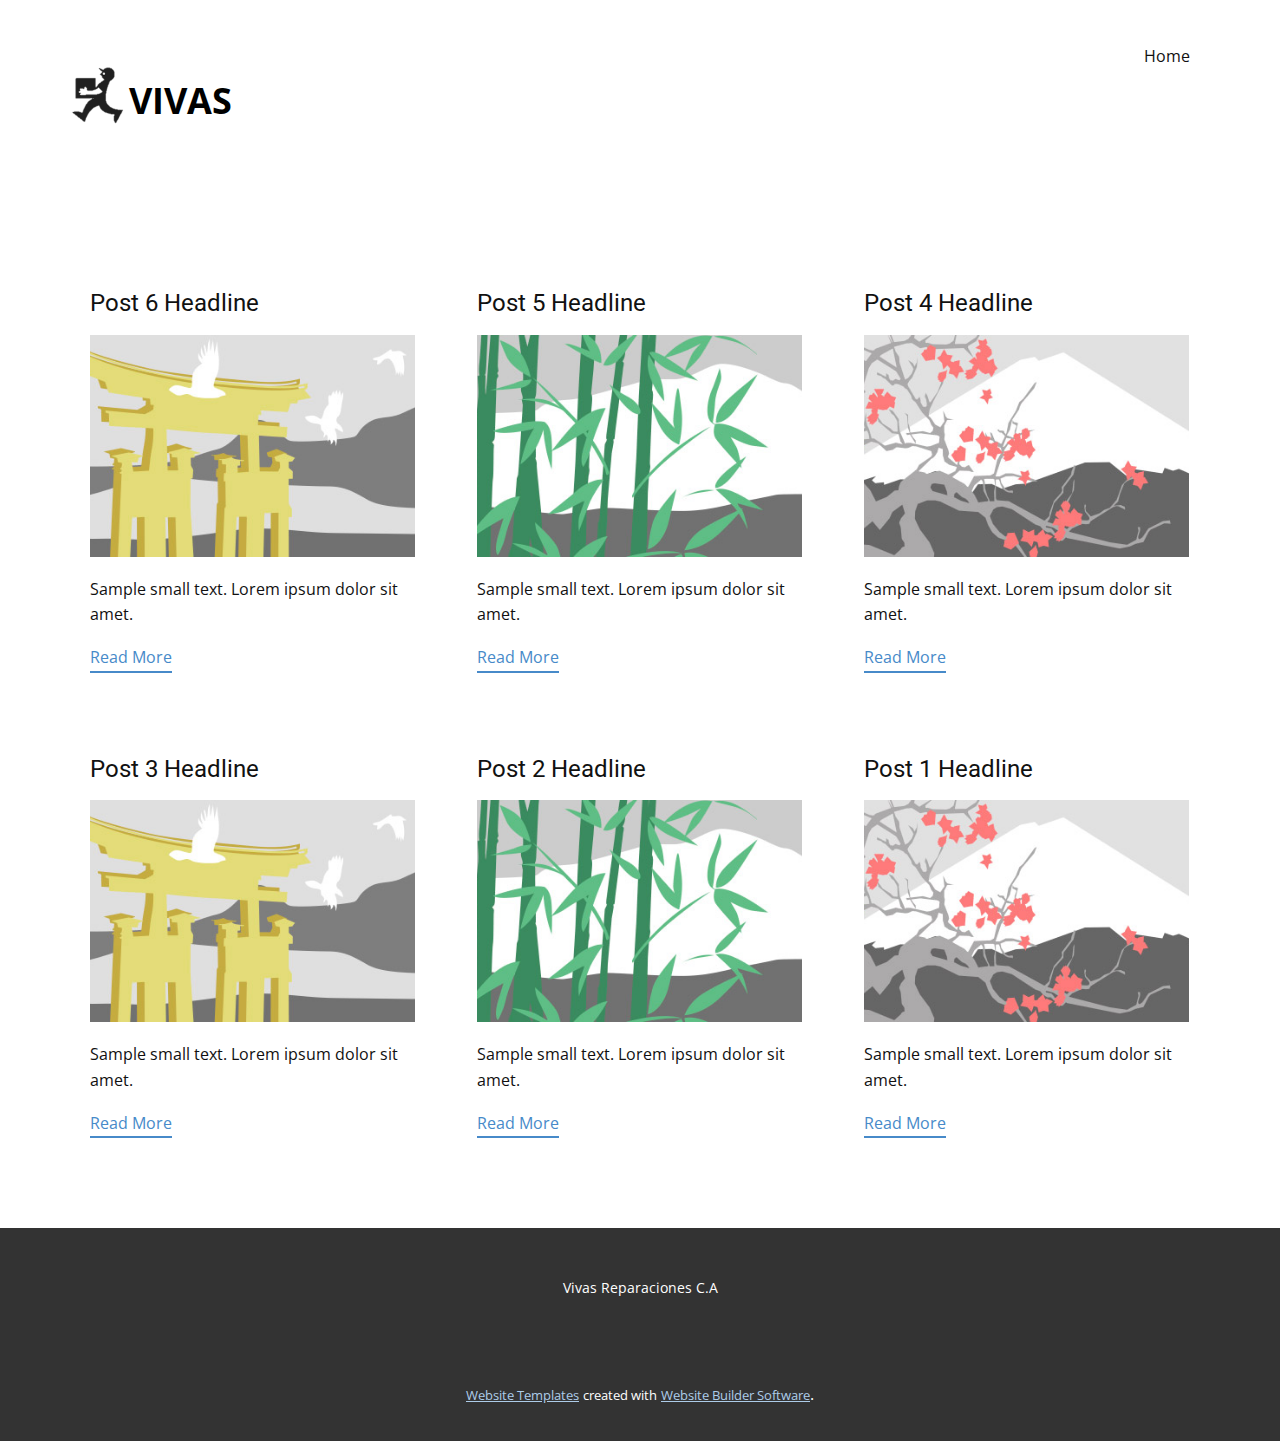
<file: blog/blog.html>
<html style="font-size: 16px;" lang="en"><head>
    <meta name="viewport" content="width=device-width, initial-scale=1.0">
    <meta charset="utf-8">
    <meta name="keywords" content="">
    <meta name="description" content="">
    <title>Blog Template</title>
    <link rel="stylesheet" href="../nicepage.css" media="screen">
<link rel="stylesheet" href="../Blog-Template.css" media="screen">
    <script class="u-script" type="text/javascript" src="../jquery.js" "="" defer=""></script>
    <script class="u-script" type="text/javascript" src="../nicepage.js" "="" defer=""></script>
    <meta name="generator" content="Nicepage 4.16.0, nicepage.com">
    <link id="u-theme-google-font" rel="stylesheet" href="https://fonts.googleapis.com/css?family=Roboto:100,100i,300,300i,400,400i,500,500i,700,700i,900,900i|Open+Sans:300,300i,400,400i,500,500i,600,600i,700,700i,800,800i">
    
    
    <script type="application/ld+json">{
		"@context": "http://schema.org",
		"@type": "Organization",
		"name": "",
		"logo": "images/Picture1.png"
}</script>
    <meta name="theme-color" content="#478ac9">
  </head>
  <body class="u-body u-xl-mode" data-lang="en"><header class="u-clearfix u-header u-header" id="sec-96f9"><div class="u-clearfix u-sheet u-sheet-1">
        <nav class="u-menu u-menu-one-level u-offcanvas u-menu-1">
          <div class="menu-collapse" style="font-size: 1rem; letter-spacing: 0px;">
            <a class="u-button-style u-custom-left-right-menu-spacing u-custom-padding-bottom u-custom-top-bottom-menu-spacing u-nav-link u-text-active-palette-1-base u-text-hover-palette-2-base" href="#">
              <svg class="u-svg-link" viewBox="0 0 24 24"><use xmlns:xlink="http://www.w3.org/1999/xlink" xlink:href="#menu-hamburger"></use></svg>
              <svg class="u-svg-content" version="1.1" id="menu-hamburger" viewBox="0 0 16 16" x="0px" y="0px" xmlns:xlink="http://www.w3.org/1999/xlink" xmlns="http://www.w3.org/2000/svg"><g><rect y="1" width="16" height="2"></rect><rect y="7" width="16" height="2"></rect><rect y="13" width="16" height="2"></rect>
</g></svg>
            </a>
          </div>
          <div class="u-custom-menu u-nav-container">
            <ul class="u-nav u-unstyled u-nav-1"><li class="u-nav-item"><a class="u-button-style u-nav-link u-text-active-palette-1-base u-text-hover-palette-2-base" href="../Home.html" style="padding: 10px 20px;">Home</a>
</li></ul>
          </div>
          <div class="u-custom-menu u-nav-container-collapse">
            <div class="u-black u-container-style u-inner-container-layout u-opacity u-opacity-95 u-sidenav">
              <div class="u-inner-container-layout u-sidenav-overflow">
                <div class="u-menu-close"></div>
                <ul class="u-align-center u-nav u-popupmenu-items u-unstyled u-nav-2"><li class="u-nav-item"><a class="u-button-style u-nav-link" href="../Home.html">Home</a>
</li></ul>
              </div>
            </div>
            <div class="u-black u-menu-overlay u-opacity u-opacity-70"></div>
          </div>
        </nav>
        <a href="https://nicepage.com" class="u-image u-logo u-image-1" data-image-width="109" data-image-height="117">
          <img src="../images/Picture1.png" class="u-logo-image u-logo-image-1">
        </a>
        <p class="u-text u-text-black u-text-default u-text-1">VIVAS</p>
      </div></header>
    <section class="u-clearfix u-section-1" id="sec-4dcb">
      <div class="u-clearfix u-sheet u-valign-middle u-sheet-1"><!--blog--><!--blog_options_json--><!--{"type":"Recent","source":"","tags":"","count":""}--><!--/blog_options_json-->
        <div class="u-blog u-expanded-width u-repeater u-repeater-1"><!--blog_post-->
          <div class="u-blog-post u-container-style u-repeater-item u-white u-repeater-item-1">
            <div class="u-container-layout u-similar-container u-valign-top u-container-layout-1"><!--blog_post_header-->
              <h4 class="u-blog-control u-text u-text-1">
                <a class="u-post-header-link" href="../blog/post-5.html">Post 6 Headline</a>
              </h4><!--/blog_post_header--><!--blog_post_image-->
              <a class="u-post-header-link" href="../blog/post-5.html"><img alt="" class="u-blog-control u-expanded-width u-image u-image-default u-image-1" src="../images/8ad73f3c.jpeg"></a><!--/blog_post_image--><!--blog_post_content-->
              <div class="u-blog-control u-post-content u-text u-text-2 fr-view">Sample small text. Lorem ipsum dolor sit amet.</div><!--/blog_post_content--><!--blog_post_readmore-->
              <a href="../blog/post-5.html" class="u-blog-control u-border-2 u-border-palette-1-base u-btn u-btn-rectangle u-button-style u-none u-btn-1"><!--blog_post_readmore_content--><!--options_json--><!--{"content":"","defaultValue":"Read More"}--><!--/options_json-->Read More<!--/blog_post_readmore_content--></a><!--/blog_post_readmore-->
            </div>
          </div><div class="u-blog-post u-container-style u-repeater-item u-video-cover u-white">
            <div class="u-container-layout u-similar-container u-valign-top u-container-layout-2"><!--blog_post_header-->
              <h4 class="u-blog-control u-text u-text-3">
                <a class="u-post-header-link" href="../blog/post-4.html">Post 5 Headline</a>
              </h4><!--/blog_post_header--><!--blog_post_image-->
              <a class="u-post-header-link" href="../blog/post-4.html"><img alt="" class="u-blog-control u-expanded-width u-image u-image-default u-image-2" src="../images/68f64b9d.jpeg"></a><!--/blog_post_image--><!--blog_post_content-->
              <div class="u-blog-control u-post-content u-text u-text-4 fr-view">Sample small text. Lorem ipsum dolor sit amet.</div><!--/blog_post_content--><!--blog_post_readmore-->
              <a href="../blog/post-4.html" class="u-blog-control u-border-2 u-border-palette-1-base u-btn u-btn-rectangle u-button-style u-none u-btn-2"><!--blog_post_readmore_content--><!--options_json--><!--{"content":"","defaultValue":"Read More"}--><!--/options_json-->Read More<!--/blog_post_readmore_content--></a><!--/blog_post_readmore-->
            </div>
          </div><div class="u-blog-post u-container-style u-repeater-item u-video-cover u-white">
            <div class="u-container-layout u-similar-container u-valign-top u-container-layout-3"><!--blog_post_header-->
              <h4 class="u-blog-control u-text u-text-5">
                <a class="u-post-header-link" href="../blog/post-3.html">Post 4 Headline</a>
              </h4><!--/blog_post_header--><!--blog_post_image-->
              <a class="u-post-header-link" href="../blog/post-3.html"><img alt="" class="u-blog-control u-expanded-width u-image u-image-default u-image-3" src="../images/0fd3416c.jpeg"></a><!--/blog_post_image--><!--blog_post_content-->
              <div class="u-blog-control u-post-content u-text u-text-6 fr-view">Sample small text. Lorem ipsum dolor sit amet.</div><!--/blog_post_content--><!--blog_post_readmore-->
              <a href="../blog/post-3.html" class="u-blog-control u-border-2 u-border-palette-1-base u-btn u-btn-rectangle u-button-style u-none u-btn-3"><!--blog_post_readmore_content--><!--options_json--><!--{"content":"","defaultValue":"Read More"}--><!--/options_json-->Read More<!--/blog_post_readmore_content--></a><!--/blog_post_readmore-->
            </div>
          </div><div class="u-blog-post u-container-style u-repeater-item u-white u-repeater-item-1">
            <div class="u-container-layout u-similar-container u-valign-top u-container-layout-1"><!--blog_post_header-->
              <h4 class="u-blog-control u-text u-text-1">
                <a class="u-post-header-link" href="../blog/post-2.html">Post 3 Headline</a>
              </h4><!--/blog_post_header--><!--blog_post_image-->
              <a class="u-post-header-link" href="../blog/post-2.html"><img alt="" class="u-blog-control u-expanded-width u-image u-image-default u-image-1" src="../images/8ad73f3c.jpeg"></a><!--/blog_post_image--><!--blog_post_content-->
              <div class="u-blog-control u-post-content u-text u-text-2 fr-view">Sample small text. Lorem ipsum dolor sit amet.</div><!--/blog_post_content--><!--blog_post_readmore-->
              <a href="../blog/post-2.html" class="u-blog-control u-border-2 u-border-palette-1-base u-btn u-btn-rectangle u-button-style u-none u-btn-1"><!--blog_post_readmore_content--><!--options_json--><!--{"content":"","defaultValue":"Read More"}--><!--/options_json-->Read More<!--/blog_post_readmore_content--></a><!--/blog_post_readmore-->
            </div>
          </div><div class="u-blog-post u-container-style u-repeater-item u-video-cover u-white">
            <div class="u-container-layout u-similar-container u-valign-top u-container-layout-2"><!--blog_post_header-->
              <h4 class="u-blog-control u-text u-text-3">
                <a class="u-post-header-link" href="../blog/post-1.html">Post 2 Headline</a>
              </h4><!--/blog_post_header--><!--blog_post_image-->
              <a class="u-post-header-link" href="../blog/post-1.html"><img alt="" class="u-blog-control u-expanded-width u-image u-image-default u-image-2" src="../images/68f64b9d.jpeg"></a><!--/blog_post_image--><!--blog_post_content-->
              <div class="u-blog-control u-post-content u-text u-text-4 fr-view">Sample small text. Lorem ipsum dolor sit amet.</div><!--/blog_post_content--><!--blog_post_readmore-->
              <a href="../blog/post-1.html" class="u-blog-control u-border-2 u-border-palette-1-base u-btn u-btn-rectangle u-button-style u-none u-btn-2"><!--blog_post_readmore_content--><!--options_json--><!--{"content":"","defaultValue":"Read More"}--><!--/options_json-->Read More<!--/blog_post_readmore_content--></a><!--/blog_post_readmore-->
            </div>
          </div><div class="u-blog-post u-container-style u-repeater-item u-video-cover u-white">
            <div class="u-container-layout u-similar-container u-valign-top u-container-layout-3"><!--blog_post_header-->
              <h4 class="u-blog-control u-text u-text-5">
                <a class="u-post-header-link" href="../blog/post.html">Post 1 Headline</a>
              </h4><!--/blog_post_header--><!--blog_post_image-->
              <a class="u-post-header-link" href="../blog/post.html"><img alt="" class="u-blog-control u-expanded-width u-image u-image-default u-image-3" src="../images/0fd3416c.jpeg"></a><!--/blog_post_image--><!--blog_post_content-->
              <div class="u-blog-control u-post-content u-text u-text-6 fr-view">Sample small text. Lorem ipsum dolor sit amet.</div><!--/blog_post_content--><!--blog_post_readmore-->
              <a href="../blog/post.html" class="u-blog-control u-border-2 u-border-palette-1-base u-btn u-btn-rectangle u-button-style u-none u-btn-3"><!--blog_post_readmore_content--><!--options_json--><!--{"content":"","defaultValue":"Read More"}--><!--/options_json-->Read More<!--/blog_post_readmore_content--></a><!--/blog_post_readmore-->
            </div>
          </div><!--/blog_post--><!--blog_post-->
          <!--/blog_post--><!--blog_post-->
          <!--/blog_post-->
        </div><!--/blog-->
      </div>
    </section>
    
    
    <footer class="u-align-center u-clearfix u-footer u-grey-80 u-footer" id="sec-675f"><div class="u-clearfix u-sheet u-sheet-1">
        <p class="u-small-text u-text u-text-variant u-text-1">Vivas Reparaciones C.A</p>
      </div></footer>
    <section class="u-backlink u-clearfix u-grey-80">
      <a class="u-link" href="https://nicepage.com/website-templates" target="_blank">
        <span>Website Templates</span>
      </a>
      <p class="u-text">
        <span>created with</span>
      </p>
      <a class="u-link" href="" target="_blank">
        <span>Website Builder Software</span>
      </a>. 
    </section>
  
</body></html>
</file>
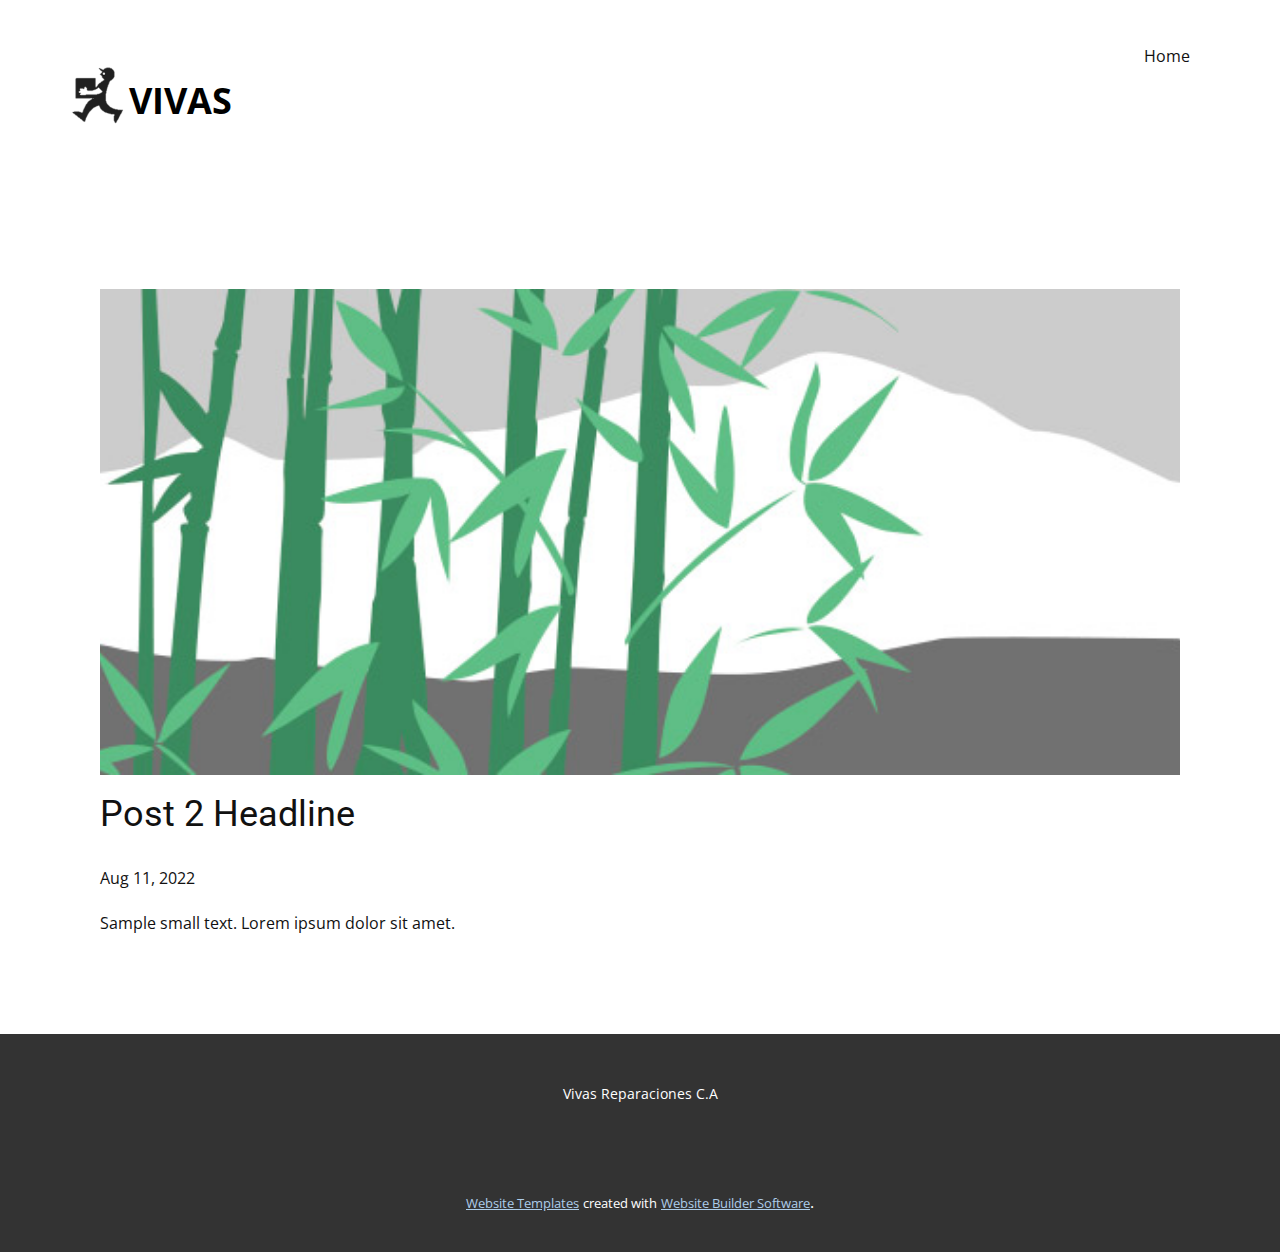
<file: blog/post-1.html>
<!doctype html>
<html style="font-size: 16px;" lang="en"><head>
    <meta name="viewport" content="width=device-width, initial-scale=1.0">
    <meta charset="utf-8">
    <meta name="keywords" content="Post 1 Headline">
    <meta name="description" content="">
    <title>Post 2 Headline</title>
    <link rel="stylesheet" href="../nicepage.css" media="screen">
<link rel="stylesheet" href="../Post-Template.css" media="screen">
    <script class="u-script" type="text/javascript" src="../jquery.js" "="" defer=""></script>
    <script class="u-script" type="text/javascript" src="../nicepage.js" "="" defer=""></script>
    <meta name="generator" content="Nicepage 4.16.0, nicepage.com">
    <link id="u-theme-google-font" rel="stylesheet" href="https://fonts.googleapis.com/css?family=Roboto:100,100i,300,300i,400,400i,500,500i,700,700i,900,900i|Open+Sans:300,300i,400,400i,500,500i,600,600i,700,700i,800,800i">
    
    
    <script type="application/ld+json">{
		"@context": "http://schema.org",
		"@type": "Organization",
		"name": "",
		"logo": "images/Picture1.png"
}</script>
    <meta name="theme-color" content="#478ac9">
  </head>
  <body class="u-body u-xl-mode" data-lang="en"><header class="u-clearfix u-header u-header" id="sec-96f9"><div class="u-clearfix u-sheet u-sheet-1">
        <nav class="u-menu u-menu-one-level u-offcanvas u-menu-1">
          <div class="menu-collapse" style="font-size: 1rem; letter-spacing: 0px;">
            <a class="u-button-style u-custom-left-right-menu-spacing u-custom-padding-bottom u-custom-top-bottom-menu-spacing u-nav-link u-text-active-palette-1-base u-text-hover-palette-2-base" href="#">
              <svg class="u-svg-link" viewBox="0 0 24 24"><use xmlns:xlink="http://www.w3.org/1999/xlink" xlink:href="#menu-hamburger"></use></svg>
              <svg class="u-svg-content" version="1.1" id="menu-hamburger" viewBox="0 0 16 16" x="0px" y="0px" xmlns:xlink="http://www.w3.org/1999/xlink" xmlns="http://www.w3.org/2000/svg"><g><rect y="1" width="16" height="2"></rect><rect y="7" width="16" height="2"></rect><rect y="13" width="16" height="2"></rect>
</g></svg>
            </a>
          </div>
          <div class="u-custom-menu u-nav-container">
            <ul class="u-nav u-unstyled u-nav-1"><li class="u-nav-item"><a class="u-button-style u-nav-link u-text-active-palette-1-base u-text-hover-palette-2-base" href="../Home.html" style="padding: 10px 20px;">Home</a>
</li></ul>
          </div>
          <div class="u-custom-menu u-nav-container-collapse">
            <div class="u-black u-container-style u-inner-container-layout u-opacity u-opacity-95 u-sidenav">
              <div class="u-inner-container-layout u-sidenav-overflow">
                <div class="u-menu-close"></div>
                <ul class="u-align-center u-nav u-popupmenu-items u-unstyled u-nav-2"><li class="u-nav-item"><a class="u-button-style u-nav-link" href="../Home.html">Home</a>
</li></ul>
              </div>
            </div>
            <div class="u-black u-menu-overlay u-opacity u-opacity-70"></div>
          </div>
        </nav>
        <a href="https://nicepage.com" class="u-image u-logo u-image-1" data-image-width="109" data-image-height="117">
          <img src="../images/Picture1.png" class="u-logo-image u-logo-image-1">
        </a>
        <p class="u-text u-text-black u-text-default u-text-1">VIVAS</p>
      </div></header>
    <section class="u-align-center u-clearfix u-section-1" id="sec-e4a3">
      <div class="u-clearfix u-sheet u-valign-middle-md u-valign-middle-sm u-valign-middle-xs u-sheet-1"><!--post_details--><!--post_details_options_json--><!--{"source":""}--><!--/post_details_options_json--><!--blog_post-->
        <div class="u-container-style u-expanded-width u-post-details u-post-details-1">
          <div class="u-container-layout u-valign-middle u-container-layout-1"><!--blog_post_image-->
            <img alt="" class="u-blog-control u-expanded-width u-image u-image-default u-image-1" src="../images/68f64b9d.jpeg"><!--/blog_post_image--><!--blog_post_header-->
            <h2 class="u-blog-control u-text u-text-1">Post 2 Headline</h2><!--/blog_post_header--><!--blog_post_metadata-->
            <div class="u-blog-control u-metadata u-metadata-1"><!--blog_post_metadata_date-->
              <span class="u-meta-date u-meta-icon">Aug 11, 2022</span><!--/blog_post_metadata_date--><!--blog_post_metadata_category-->
              <!--/blog_post_metadata_category--><!--blog_post_metadata_comments-->
              <!--/blog_post_metadata_comments-->
            </div><!--/blog_post_metadata--><!--blog_post_content-->
            <div class="u-align-justify u-blog-control u-post-content u-text u-text-2 fr-view">
  Sample small text. Lorem ipsum dolor sit amet.
  </div><!--/blog_post_content-->
          </div>
        </div><!--/blog_post--><!--/post_details-->
      </div>
    </section>
    
    
    <footer class="u-align-center u-clearfix u-footer u-grey-80 u-footer" id="sec-675f"><div class="u-clearfix u-sheet u-sheet-1">
        <p class="u-small-text u-text u-text-variant u-text-1">Vivas Reparaciones C.A</p>
      </div></footer>
    <section class="u-backlink u-clearfix u-grey-80">
      <a class="u-link" href="https://nicepage.com/website-templates" target="_blank">
        <span>Website Templates</span>
      </a>
      <p class="u-text">
        <span>created with</span>
      </p>
      <a class="u-link" href="" target="_blank">
        <span>Website Builder Software</span>
      </a>. 
    </section>
  
</body></html>
</file>
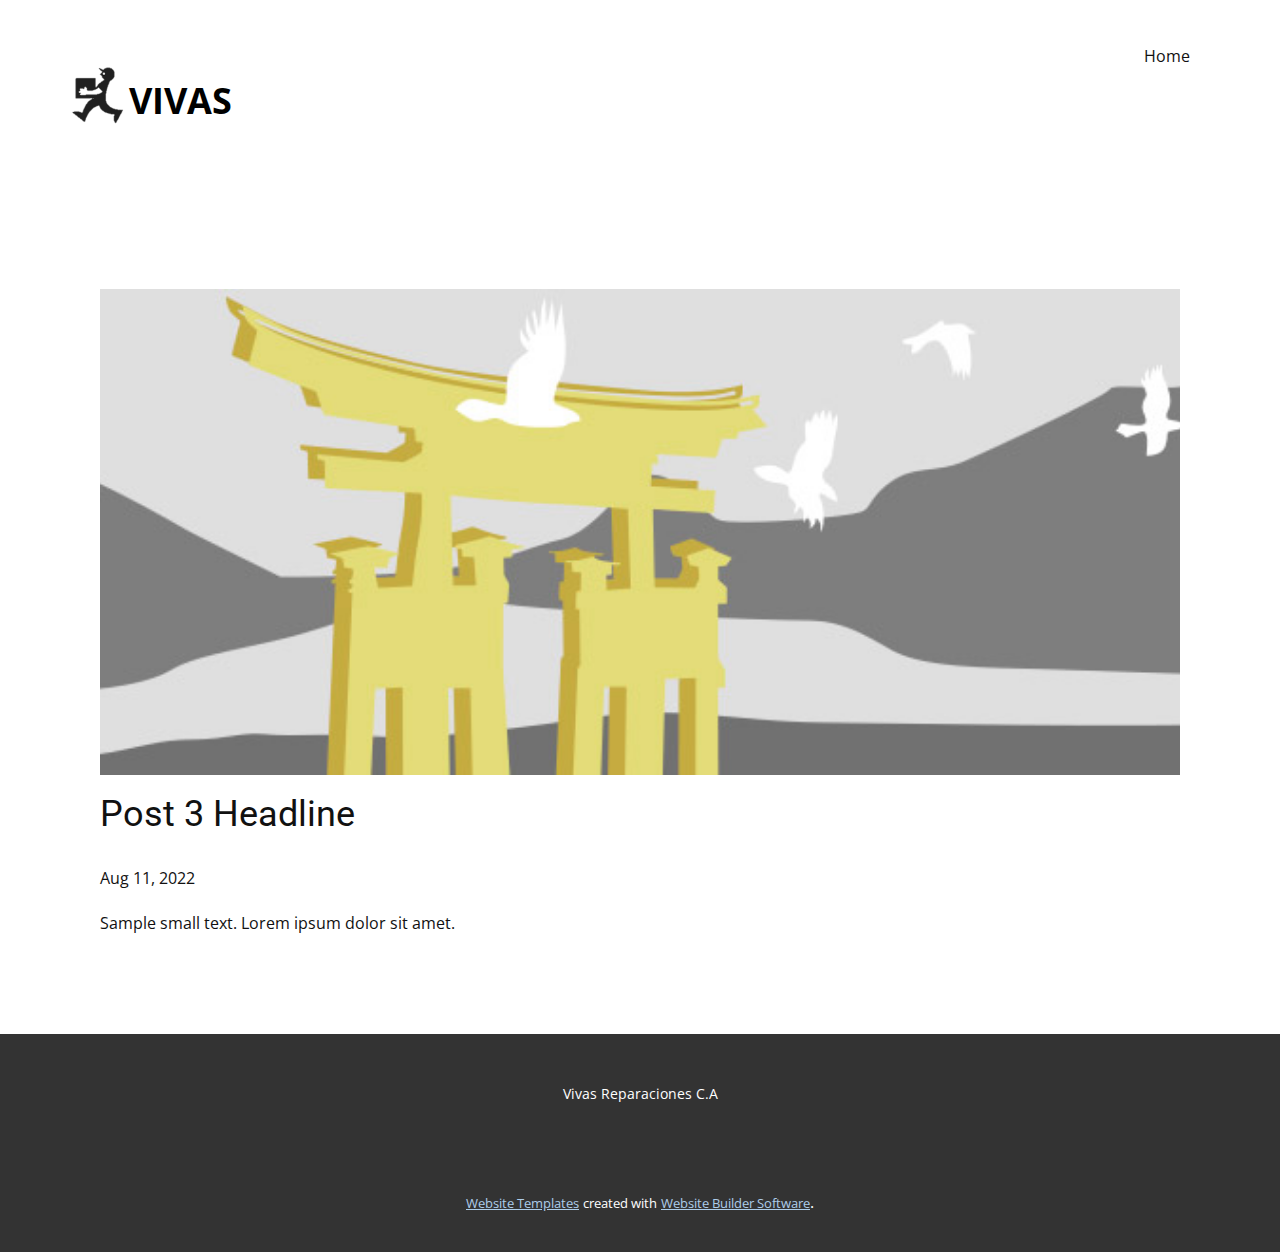
<file: blog/post-2.html>
<!doctype html>
<html style="font-size: 16px;" lang="en"><head>
    <meta name="viewport" content="width=device-width, initial-scale=1.0">
    <meta charset="utf-8">
    <meta name="keywords" content="Post 1 Headline">
    <meta name="description" content="">
    <title>Post 3 Headline</title>
    <link rel="stylesheet" href="../nicepage.css" media="screen">
<link rel="stylesheet" href="../Post-Template.css" media="screen">
    <script class="u-script" type="text/javascript" src="../jquery.js" "="" defer=""></script>
    <script class="u-script" type="text/javascript" src="../nicepage.js" "="" defer=""></script>
    <meta name="generator" content="Nicepage 4.16.0, nicepage.com">
    <link id="u-theme-google-font" rel="stylesheet" href="https://fonts.googleapis.com/css?family=Roboto:100,100i,300,300i,400,400i,500,500i,700,700i,900,900i|Open+Sans:300,300i,400,400i,500,500i,600,600i,700,700i,800,800i">
    
    
    <script type="application/ld+json">{
		"@context": "http://schema.org",
		"@type": "Organization",
		"name": "",
		"logo": "images/Picture1.png"
}</script>
    <meta name="theme-color" content="#478ac9">
  </head>
  <body class="u-body u-xl-mode" data-lang="en"><header class="u-clearfix u-header u-header" id="sec-96f9"><div class="u-clearfix u-sheet u-sheet-1">
        <nav class="u-menu u-menu-one-level u-offcanvas u-menu-1">
          <div class="menu-collapse" style="font-size: 1rem; letter-spacing: 0px;">
            <a class="u-button-style u-custom-left-right-menu-spacing u-custom-padding-bottom u-custom-top-bottom-menu-spacing u-nav-link u-text-active-palette-1-base u-text-hover-palette-2-base" href="#">
              <svg class="u-svg-link" viewBox="0 0 24 24"><use xmlns:xlink="http://www.w3.org/1999/xlink" xlink:href="#menu-hamburger"></use></svg>
              <svg class="u-svg-content" version="1.1" id="menu-hamburger" viewBox="0 0 16 16" x="0px" y="0px" xmlns:xlink="http://www.w3.org/1999/xlink" xmlns="http://www.w3.org/2000/svg"><g><rect y="1" width="16" height="2"></rect><rect y="7" width="16" height="2"></rect><rect y="13" width="16" height="2"></rect>
</g></svg>
            </a>
          </div>
          <div class="u-custom-menu u-nav-container">
            <ul class="u-nav u-unstyled u-nav-1"><li class="u-nav-item"><a class="u-button-style u-nav-link u-text-active-palette-1-base u-text-hover-palette-2-base" href="../Home.html" style="padding: 10px 20px;">Home</a>
</li></ul>
          </div>
          <div class="u-custom-menu u-nav-container-collapse">
            <div class="u-black u-container-style u-inner-container-layout u-opacity u-opacity-95 u-sidenav">
              <div class="u-inner-container-layout u-sidenav-overflow">
                <div class="u-menu-close"></div>
                <ul class="u-align-center u-nav u-popupmenu-items u-unstyled u-nav-2"><li class="u-nav-item"><a class="u-button-style u-nav-link" href="../Home.html">Home</a>
</li></ul>
              </div>
            </div>
            <div class="u-black u-menu-overlay u-opacity u-opacity-70"></div>
          </div>
        </nav>
        <a href="https://nicepage.com" class="u-image u-logo u-image-1" data-image-width="109" data-image-height="117">
          <img src="../images/Picture1.png" class="u-logo-image u-logo-image-1">
        </a>
        <p class="u-text u-text-black u-text-default u-text-1">VIVAS</p>
      </div></header>
    <section class="u-align-center u-clearfix u-section-1" id="sec-e4a3">
      <div class="u-clearfix u-sheet u-valign-middle-md u-valign-middle-sm u-valign-middle-xs u-sheet-1"><!--post_details--><!--post_details_options_json--><!--{"source":""}--><!--/post_details_options_json--><!--blog_post-->
        <div class="u-container-style u-expanded-width u-post-details u-post-details-1">
          <div class="u-container-layout u-valign-middle u-container-layout-1"><!--blog_post_image-->
            <img alt="" class="u-blog-control u-expanded-width u-image u-image-default u-image-1" src="../images/8ad73f3c.jpeg"><!--/blog_post_image--><!--blog_post_header-->
            <h2 class="u-blog-control u-text u-text-1">Post 3 Headline</h2><!--/blog_post_header--><!--blog_post_metadata-->
            <div class="u-blog-control u-metadata u-metadata-1"><!--blog_post_metadata_date-->
              <span class="u-meta-date u-meta-icon">Aug 11, 2022</span><!--/blog_post_metadata_date--><!--blog_post_metadata_category-->
              <!--/blog_post_metadata_category--><!--blog_post_metadata_comments-->
              <!--/blog_post_metadata_comments-->
            </div><!--/blog_post_metadata--><!--blog_post_content-->
            <div class="u-align-justify u-blog-control u-post-content u-text u-text-2 fr-view">
  Sample small text. Lorem ipsum dolor sit amet.
  </div><!--/blog_post_content-->
          </div>
        </div><!--/blog_post--><!--/post_details-->
      </div>
    </section>
    
    
    <footer class="u-align-center u-clearfix u-footer u-grey-80 u-footer" id="sec-675f"><div class="u-clearfix u-sheet u-sheet-1">
        <p class="u-small-text u-text u-text-variant u-text-1">Vivas Reparaciones C.A</p>
      </div></footer>
    <section class="u-backlink u-clearfix u-grey-80">
      <a class="u-link" href="https://nicepage.com/website-templates" target="_blank">
        <span>Website Templates</span>
      </a>
      <p class="u-text">
        <span>created with</span>
      </p>
      <a class="u-link" href="" target="_blank">
        <span>Website Builder Software</span>
      </a>. 
    </section>
  
</body></html>
</file>
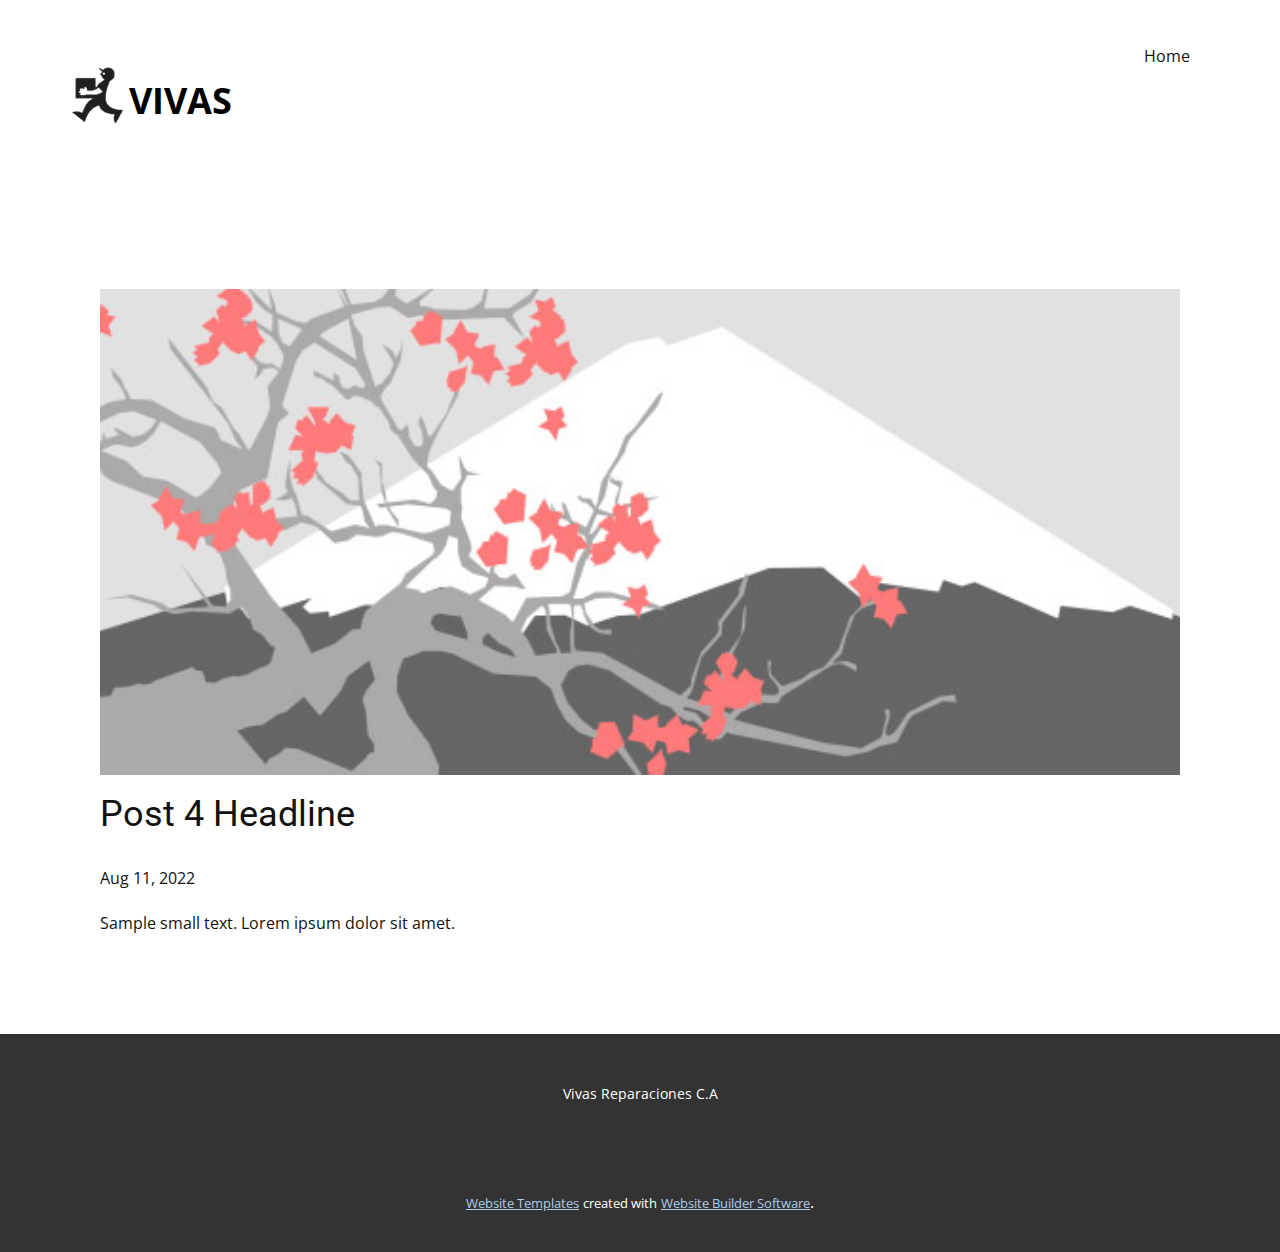
<file: blog/post-3.html>
<!doctype html>
<html style="font-size: 16px;" lang="en"><head>
    <meta name="viewport" content="width=device-width, initial-scale=1.0">
    <meta charset="utf-8">
    <meta name="keywords" content="Post 1 Headline">
    <meta name="description" content="">
    <title>Post 4 Headline</title>
    <link rel="stylesheet" href="../nicepage.css" media="screen">
<link rel="stylesheet" href="../Post-Template.css" media="screen">
    <script class="u-script" type="text/javascript" src="../jquery.js" "="" defer=""></script>
    <script class="u-script" type="text/javascript" src="../nicepage.js" "="" defer=""></script>
    <meta name="generator" content="Nicepage 4.16.0, nicepage.com">
    <link id="u-theme-google-font" rel="stylesheet" href="https://fonts.googleapis.com/css?family=Roboto:100,100i,300,300i,400,400i,500,500i,700,700i,900,900i|Open+Sans:300,300i,400,400i,500,500i,600,600i,700,700i,800,800i">
    
    
    <script type="application/ld+json">{
		"@context": "http://schema.org",
		"@type": "Organization",
		"name": "",
		"logo": "images/Picture1.png"
}</script>
    <meta name="theme-color" content="#478ac9">
  </head>
  <body class="u-body u-xl-mode" data-lang="en"><header class="u-clearfix u-header u-header" id="sec-96f9"><div class="u-clearfix u-sheet u-sheet-1">
        <nav class="u-menu u-menu-one-level u-offcanvas u-menu-1">
          <div class="menu-collapse" style="font-size: 1rem; letter-spacing: 0px;">
            <a class="u-button-style u-custom-left-right-menu-spacing u-custom-padding-bottom u-custom-top-bottom-menu-spacing u-nav-link u-text-active-palette-1-base u-text-hover-palette-2-base" href="#">
              <svg class="u-svg-link" viewBox="0 0 24 24"><use xmlns:xlink="http://www.w3.org/1999/xlink" xlink:href="#menu-hamburger"></use></svg>
              <svg class="u-svg-content" version="1.1" id="menu-hamburger" viewBox="0 0 16 16" x="0px" y="0px" xmlns:xlink="http://www.w3.org/1999/xlink" xmlns="http://www.w3.org/2000/svg"><g><rect y="1" width="16" height="2"></rect><rect y="7" width="16" height="2"></rect><rect y="13" width="16" height="2"></rect>
</g></svg>
            </a>
          </div>
          <div class="u-custom-menu u-nav-container">
            <ul class="u-nav u-unstyled u-nav-1"><li class="u-nav-item"><a class="u-button-style u-nav-link u-text-active-palette-1-base u-text-hover-palette-2-base" href="../Home.html" style="padding: 10px 20px;">Home</a>
</li></ul>
          </div>
          <div class="u-custom-menu u-nav-container-collapse">
            <div class="u-black u-container-style u-inner-container-layout u-opacity u-opacity-95 u-sidenav">
              <div class="u-inner-container-layout u-sidenav-overflow">
                <div class="u-menu-close"></div>
                <ul class="u-align-center u-nav u-popupmenu-items u-unstyled u-nav-2"><li class="u-nav-item"><a class="u-button-style u-nav-link" href="../Home.html">Home</a>
</li></ul>
              </div>
            </div>
            <div class="u-black u-menu-overlay u-opacity u-opacity-70"></div>
          </div>
        </nav>
        <a href="https://nicepage.com" class="u-image u-logo u-image-1" data-image-width="109" data-image-height="117">
          <img src="../images/Picture1.png" class="u-logo-image u-logo-image-1">
        </a>
        <p class="u-text u-text-black u-text-default u-text-1">VIVAS</p>
      </div></header>
    <section class="u-align-center u-clearfix u-section-1" id="sec-e4a3">
      <div class="u-clearfix u-sheet u-valign-middle-md u-valign-middle-sm u-valign-middle-xs u-sheet-1"><!--post_details--><!--post_details_options_json--><!--{"source":""}--><!--/post_details_options_json--><!--blog_post-->
        <div class="u-container-style u-expanded-width u-post-details u-post-details-1">
          <div class="u-container-layout u-valign-middle u-container-layout-1"><!--blog_post_image-->
            <img alt="" class="u-blog-control u-expanded-width u-image u-image-default u-image-1" src="../images/0fd3416c.jpeg"><!--/blog_post_image--><!--blog_post_header-->
            <h2 class="u-blog-control u-text u-text-1">Post 4 Headline</h2><!--/blog_post_header--><!--blog_post_metadata-->
            <div class="u-blog-control u-metadata u-metadata-1"><!--blog_post_metadata_date-->
              <span class="u-meta-date u-meta-icon">Aug 11, 2022</span><!--/blog_post_metadata_date--><!--blog_post_metadata_category-->
              <!--/blog_post_metadata_category--><!--blog_post_metadata_comments-->
              <!--/blog_post_metadata_comments-->
            </div><!--/blog_post_metadata--><!--blog_post_content-->
            <div class="u-align-justify u-blog-control u-post-content u-text u-text-2 fr-view">
  Sample small text. Lorem ipsum dolor sit amet.
  </div><!--/blog_post_content-->
          </div>
        </div><!--/blog_post--><!--/post_details-->
      </div>
    </section>
    
    
    <footer class="u-align-center u-clearfix u-footer u-grey-80 u-footer" id="sec-675f"><div class="u-clearfix u-sheet u-sheet-1">
        <p class="u-small-text u-text u-text-variant u-text-1">Vivas Reparaciones C.A</p>
      </div></footer>
    <section class="u-backlink u-clearfix u-grey-80">
      <a class="u-link" href="https://nicepage.com/website-templates" target="_blank">
        <span>Website Templates</span>
      </a>
      <p class="u-text">
        <span>created with</span>
      </p>
      <a class="u-link" href="" target="_blank">
        <span>Website Builder Software</span>
      </a>. 
    </section>
  
</body></html>
</file>
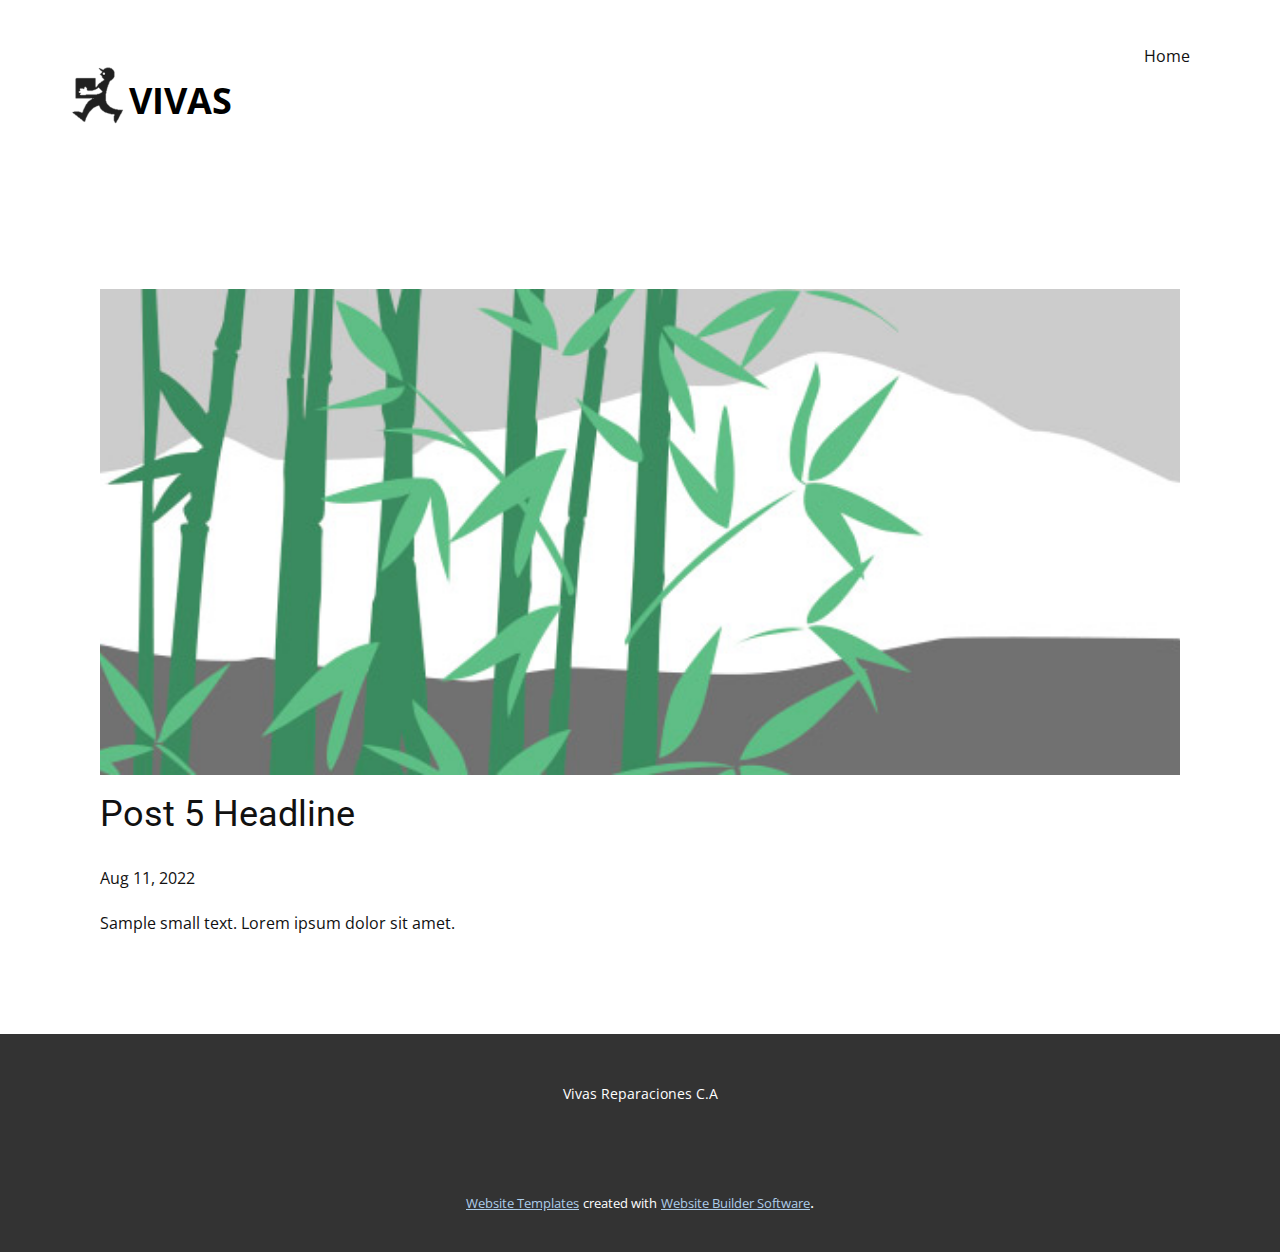
<file: blog/post-4.html>
<!doctype html>
<html style="font-size: 16px;" lang="en"><head>
    <meta name="viewport" content="width=device-width, initial-scale=1.0">
    <meta charset="utf-8">
    <meta name="keywords" content="Post 1 Headline">
    <meta name="description" content="">
    <title>Post 5 Headline</title>
    <link rel="stylesheet" href="../nicepage.css" media="screen">
<link rel="stylesheet" href="../Post-Template.css" media="screen">
    <script class="u-script" type="text/javascript" src="../jquery.js" "="" defer=""></script>
    <script class="u-script" type="text/javascript" src="../nicepage.js" "="" defer=""></script>
    <meta name="generator" content="Nicepage 4.16.0, nicepage.com">
    <link id="u-theme-google-font" rel="stylesheet" href="https://fonts.googleapis.com/css?family=Roboto:100,100i,300,300i,400,400i,500,500i,700,700i,900,900i|Open+Sans:300,300i,400,400i,500,500i,600,600i,700,700i,800,800i">
    
    
    <script type="application/ld+json">{
		"@context": "http://schema.org",
		"@type": "Organization",
		"name": "",
		"logo": "images/Picture1.png"
}</script>
    <meta name="theme-color" content="#478ac9">
  </head>
  <body class="u-body u-xl-mode" data-lang="en"><header class="u-clearfix u-header u-header" id="sec-96f9"><div class="u-clearfix u-sheet u-sheet-1">
        <nav class="u-menu u-menu-one-level u-offcanvas u-menu-1">
          <div class="menu-collapse" style="font-size: 1rem; letter-spacing: 0px;">
            <a class="u-button-style u-custom-left-right-menu-spacing u-custom-padding-bottom u-custom-top-bottom-menu-spacing u-nav-link u-text-active-palette-1-base u-text-hover-palette-2-base" href="#">
              <svg class="u-svg-link" viewBox="0 0 24 24"><use xmlns:xlink="http://www.w3.org/1999/xlink" xlink:href="#menu-hamburger"></use></svg>
              <svg class="u-svg-content" version="1.1" id="menu-hamburger" viewBox="0 0 16 16" x="0px" y="0px" xmlns:xlink="http://www.w3.org/1999/xlink" xmlns="http://www.w3.org/2000/svg"><g><rect y="1" width="16" height="2"></rect><rect y="7" width="16" height="2"></rect><rect y="13" width="16" height="2"></rect>
</g></svg>
            </a>
          </div>
          <div class="u-custom-menu u-nav-container">
            <ul class="u-nav u-unstyled u-nav-1"><li class="u-nav-item"><a class="u-button-style u-nav-link u-text-active-palette-1-base u-text-hover-palette-2-base" href="../Home.html" style="padding: 10px 20px;">Home</a>
</li></ul>
          </div>
          <div class="u-custom-menu u-nav-container-collapse">
            <div class="u-black u-container-style u-inner-container-layout u-opacity u-opacity-95 u-sidenav">
              <div class="u-inner-container-layout u-sidenav-overflow">
                <div class="u-menu-close"></div>
                <ul class="u-align-center u-nav u-popupmenu-items u-unstyled u-nav-2"><li class="u-nav-item"><a class="u-button-style u-nav-link" href="../Home.html">Home</a>
</li></ul>
              </div>
            </div>
            <div class="u-black u-menu-overlay u-opacity u-opacity-70"></div>
          </div>
        </nav>
        <a href="https://nicepage.com" class="u-image u-logo u-image-1" data-image-width="109" data-image-height="117">
          <img src="../images/Picture1.png" class="u-logo-image u-logo-image-1">
        </a>
        <p class="u-text u-text-black u-text-default u-text-1">VIVAS</p>
      </div></header>
    <section class="u-align-center u-clearfix u-section-1" id="sec-e4a3">
      <div class="u-clearfix u-sheet u-valign-middle-md u-valign-middle-sm u-valign-middle-xs u-sheet-1"><!--post_details--><!--post_details_options_json--><!--{"source":""}--><!--/post_details_options_json--><!--blog_post-->
        <div class="u-container-style u-expanded-width u-post-details u-post-details-1">
          <div class="u-container-layout u-valign-middle u-container-layout-1"><!--blog_post_image-->
            <img alt="" class="u-blog-control u-expanded-width u-image u-image-default u-image-1" src="../images/68f64b9d.jpeg"><!--/blog_post_image--><!--blog_post_header-->
            <h2 class="u-blog-control u-text u-text-1">Post 5 Headline</h2><!--/blog_post_header--><!--blog_post_metadata-->
            <div class="u-blog-control u-metadata u-metadata-1"><!--blog_post_metadata_date-->
              <span class="u-meta-date u-meta-icon">Aug 11, 2022</span><!--/blog_post_metadata_date--><!--blog_post_metadata_category-->
              <!--/blog_post_metadata_category--><!--blog_post_metadata_comments-->
              <!--/blog_post_metadata_comments-->
            </div><!--/blog_post_metadata--><!--blog_post_content-->
            <div class="u-align-justify u-blog-control u-post-content u-text u-text-2 fr-view">
  Sample small text. Lorem ipsum dolor sit amet.
  </div><!--/blog_post_content-->
          </div>
        </div><!--/blog_post--><!--/post_details-->
      </div>
    </section>
    
    
    <footer class="u-align-center u-clearfix u-footer u-grey-80 u-footer" id="sec-675f"><div class="u-clearfix u-sheet u-sheet-1">
        <p class="u-small-text u-text u-text-variant u-text-1">Vivas Reparaciones C.A</p>
      </div></footer>
    <section class="u-backlink u-clearfix u-grey-80">
      <a class="u-link" href="https://nicepage.com/website-templates" target="_blank">
        <span>Website Templates</span>
      </a>
      <p class="u-text">
        <span>created with</span>
      </p>
      <a class="u-link" href="" target="_blank">
        <span>Website Builder Software</span>
      </a>. 
    </section>
  
</body></html>
</file>
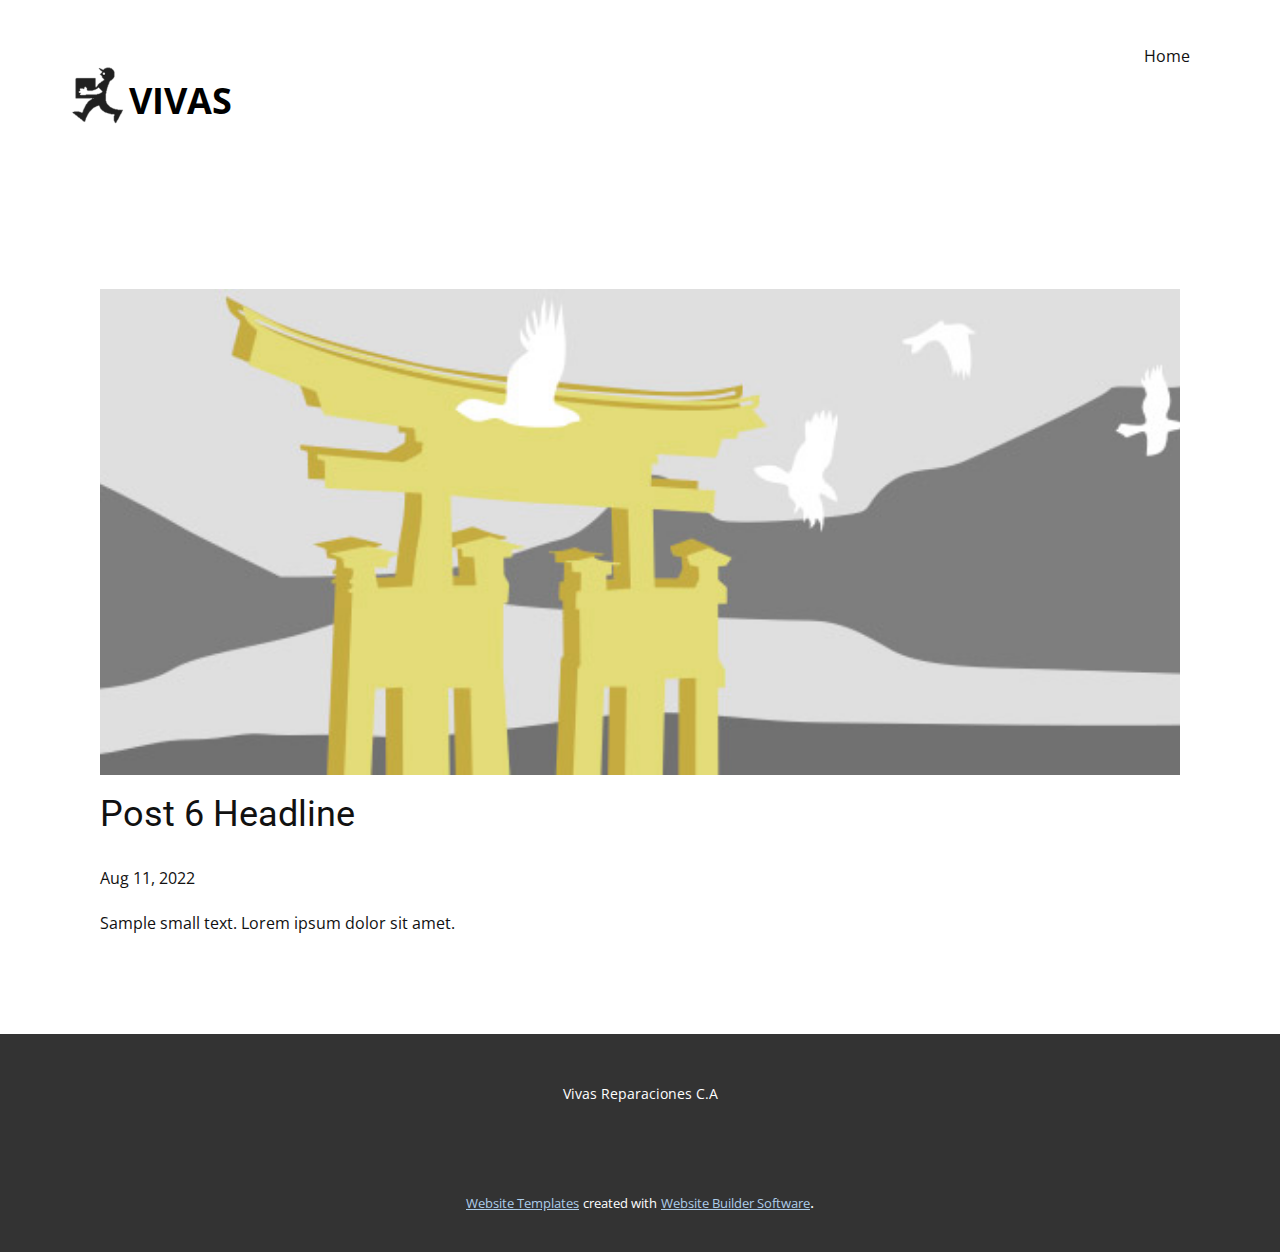
<file: blog/post-5.html>
<!doctype html>
<html style="font-size: 16px;" lang="en"><head>
    <meta name="viewport" content="width=device-width, initial-scale=1.0">
    <meta charset="utf-8">
    <meta name="keywords" content="Post 1 Headline">
    <meta name="description" content="">
    <title>Post 6 Headline</title>
    <link rel="stylesheet" href="../nicepage.css" media="screen">
<link rel="stylesheet" href="../Post-Template.css" media="screen">
    <script class="u-script" type="text/javascript" src="../jquery.js" "="" defer=""></script>
    <script class="u-script" type="text/javascript" src="../nicepage.js" "="" defer=""></script>
    <meta name="generator" content="Nicepage 4.16.0, nicepage.com">
    <link id="u-theme-google-font" rel="stylesheet" href="https://fonts.googleapis.com/css?family=Roboto:100,100i,300,300i,400,400i,500,500i,700,700i,900,900i|Open+Sans:300,300i,400,400i,500,500i,600,600i,700,700i,800,800i">
    
    
    <script type="application/ld+json">{
		"@context": "http://schema.org",
		"@type": "Organization",
		"name": "",
		"logo": "images/Picture1.png"
}</script>
    <meta name="theme-color" content="#478ac9">
  </head>
  <body class="u-body u-xl-mode" data-lang="en"><header class="u-clearfix u-header u-header" id="sec-96f9"><div class="u-clearfix u-sheet u-sheet-1">
        <nav class="u-menu u-menu-one-level u-offcanvas u-menu-1">
          <div class="menu-collapse" style="font-size: 1rem; letter-spacing: 0px;">
            <a class="u-button-style u-custom-left-right-menu-spacing u-custom-padding-bottom u-custom-top-bottom-menu-spacing u-nav-link u-text-active-palette-1-base u-text-hover-palette-2-base" href="#">
              <svg class="u-svg-link" viewBox="0 0 24 24"><use xmlns:xlink="http://www.w3.org/1999/xlink" xlink:href="#menu-hamburger"></use></svg>
              <svg class="u-svg-content" version="1.1" id="menu-hamburger" viewBox="0 0 16 16" x="0px" y="0px" xmlns:xlink="http://www.w3.org/1999/xlink" xmlns="http://www.w3.org/2000/svg"><g><rect y="1" width="16" height="2"></rect><rect y="7" width="16" height="2"></rect><rect y="13" width="16" height="2"></rect>
</g></svg>
            </a>
          </div>
          <div class="u-custom-menu u-nav-container">
            <ul class="u-nav u-unstyled u-nav-1"><li class="u-nav-item"><a class="u-button-style u-nav-link u-text-active-palette-1-base u-text-hover-palette-2-base" href="../Home.html" style="padding: 10px 20px;">Home</a>
</li></ul>
          </div>
          <div class="u-custom-menu u-nav-container-collapse">
            <div class="u-black u-container-style u-inner-container-layout u-opacity u-opacity-95 u-sidenav">
              <div class="u-inner-container-layout u-sidenav-overflow">
                <div class="u-menu-close"></div>
                <ul class="u-align-center u-nav u-popupmenu-items u-unstyled u-nav-2"><li class="u-nav-item"><a class="u-button-style u-nav-link" href="../Home.html">Home</a>
</li></ul>
              </div>
            </div>
            <div class="u-black u-menu-overlay u-opacity u-opacity-70"></div>
          </div>
        </nav>
        <a href="https://nicepage.com" class="u-image u-logo u-image-1" data-image-width="109" data-image-height="117">
          <img src="../images/Picture1.png" class="u-logo-image u-logo-image-1">
        </a>
        <p class="u-text u-text-black u-text-default u-text-1">VIVAS</p>
      </div></header>
    <section class="u-align-center u-clearfix u-section-1" id="sec-e4a3">
      <div class="u-clearfix u-sheet u-valign-middle-md u-valign-middle-sm u-valign-middle-xs u-sheet-1"><!--post_details--><!--post_details_options_json--><!--{"source":""}--><!--/post_details_options_json--><!--blog_post-->
        <div class="u-container-style u-expanded-width u-post-details u-post-details-1">
          <div class="u-container-layout u-valign-middle u-container-layout-1"><!--blog_post_image-->
            <img alt="" class="u-blog-control u-expanded-width u-image u-image-default u-image-1" src="../images/8ad73f3c.jpeg"><!--/blog_post_image--><!--blog_post_header-->
            <h2 class="u-blog-control u-text u-text-1">Post 6 Headline</h2><!--/blog_post_header--><!--blog_post_metadata-->
            <div class="u-blog-control u-metadata u-metadata-1"><!--blog_post_metadata_date-->
              <span class="u-meta-date u-meta-icon">Aug 11, 2022</span><!--/blog_post_metadata_date--><!--blog_post_metadata_category-->
              <!--/blog_post_metadata_category--><!--blog_post_metadata_comments-->
              <!--/blog_post_metadata_comments-->
            </div><!--/blog_post_metadata--><!--blog_post_content-->
            <div class="u-align-justify u-blog-control u-post-content u-text u-text-2 fr-view">
  Sample small text. Lorem ipsum dolor sit amet.
  </div><!--/blog_post_content-->
          </div>
        </div><!--/blog_post--><!--/post_details-->
      </div>
    </section>
    
    
    <footer class="u-align-center u-clearfix u-footer u-grey-80 u-footer" id="sec-675f"><div class="u-clearfix u-sheet u-sheet-1">
        <p class="u-small-text u-text u-text-variant u-text-1">Vivas Reparaciones C.A</p>
      </div></footer>
    <section class="u-backlink u-clearfix u-grey-80">
      <a class="u-link" href="https://nicepage.com/website-templates" target="_blank">
        <span>Website Templates</span>
      </a>
      <p class="u-text">
        <span>created with</span>
      </p>
      <a class="u-link" href="" target="_blank">
        <span>Website Builder Software</span>
      </a>. 
    </section>
  
</body></html>
</file>
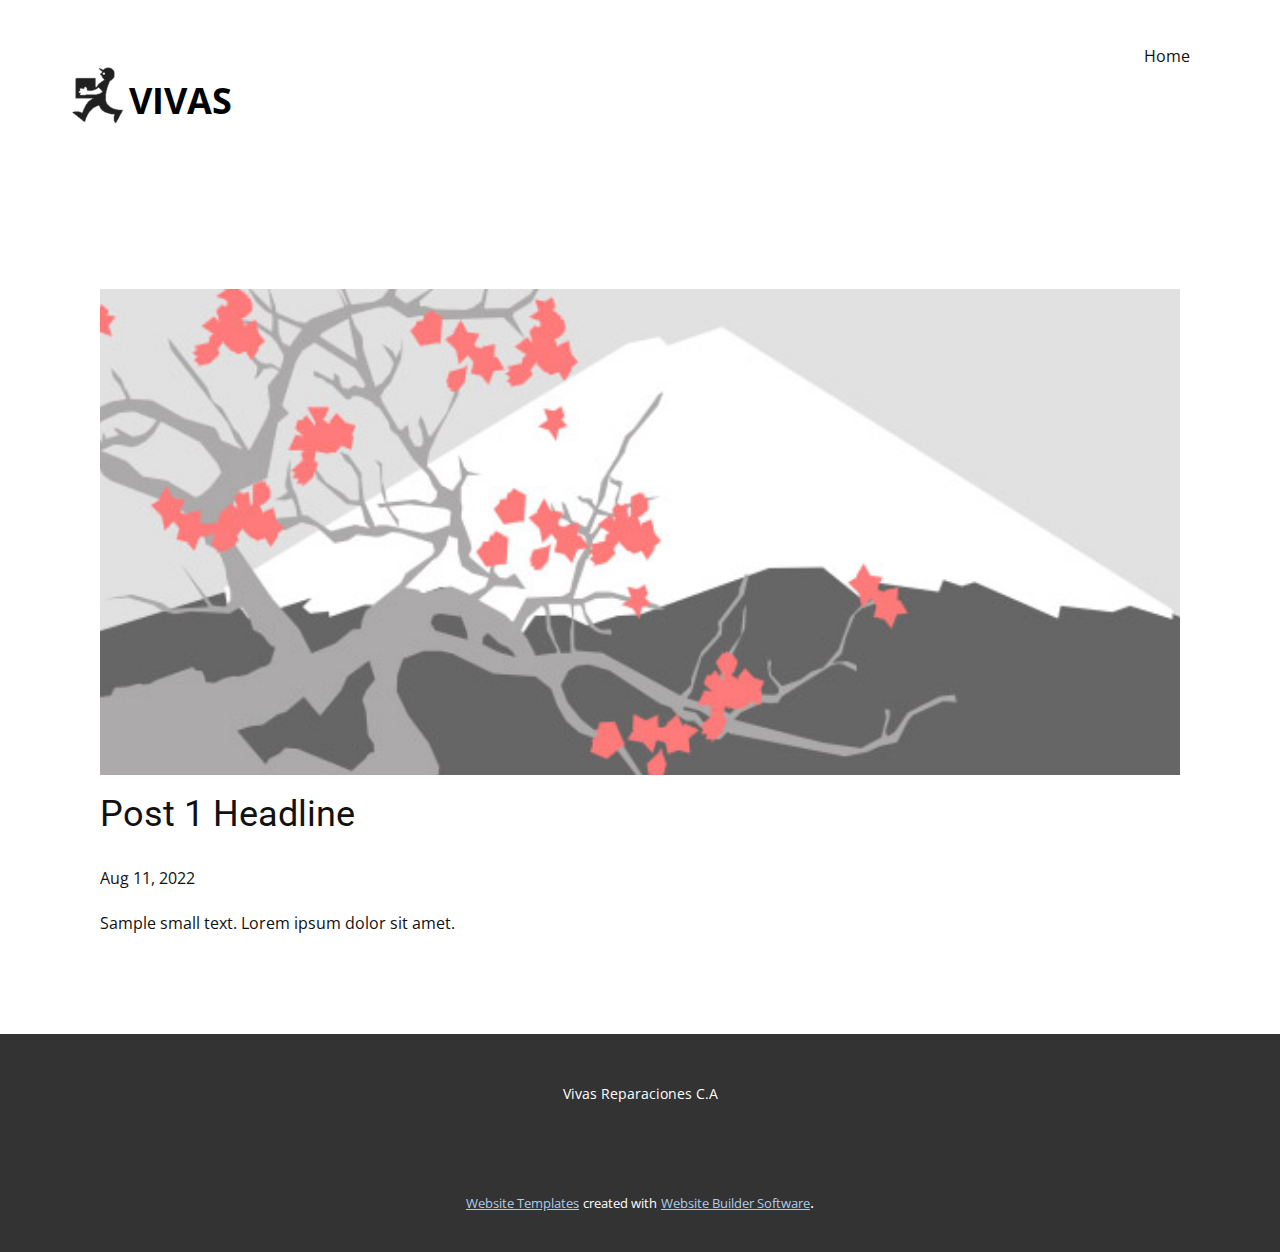
<file: blog/post.html>
<!doctype html>
<html style="font-size: 16px;" lang="en"><head>
    <meta name="viewport" content="width=device-width, initial-scale=1.0">
    <meta charset="utf-8">
    <meta name="keywords" content="Post 1 Headline">
    <meta name="description" content="">
    <title>Post 1 Headline</title>
    <link rel="stylesheet" href="../nicepage.css" media="screen">
<link rel="stylesheet" href="../Post-Template.css" media="screen">
    <script class="u-script" type="text/javascript" src="../jquery.js" "="" defer=""></script>
    <script class="u-script" type="text/javascript" src="../nicepage.js" "="" defer=""></script>
    <meta name="generator" content="Nicepage 4.16.0, nicepage.com">
    <link id="u-theme-google-font" rel="stylesheet" href="https://fonts.googleapis.com/css?family=Roboto:100,100i,300,300i,400,400i,500,500i,700,700i,900,900i|Open+Sans:300,300i,400,400i,500,500i,600,600i,700,700i,800,800i">
    
    
    <script type="application/ld+json">{
		"@context": "http://schema.org",
		"@type": "Organization",
		"name": "",
		"logo": "images/Picture1.png"
}</script>
    <meta name="theme-color" content="#478ac9">
  </head>
  <body class="u-body u-xl-mode" data-lang="en"><header class="u-clearfix u-header u-header" id="sec-96f9"><div class="u-clearfix u-sheet u-sheet-1">
        <nav class="u-menu u-menu-one-level u-offcanvas u-menu-1">
          <div class="menu-collapse" style="font-size: 1rem; letter-spacing: 0px;">
            <a class="u-button-style u-custom-left-right-menu-spacing u-custom-padding-bottom u-custom-top-bottom-menu-spacing u-nav-link u-text-active-palette-1-base u-text-hover-palette-2-base" href="#">
              <svg class="u-svg-link" viewBox="0 0 24 24"><use xmlns:xlink="http://www.w3.org/1999/xlink" xlink:href="#menu-hamburger"></use></svg>
              <svg class="u-svg-content" version="1.1" id="menu-hamburger" viewBox="0 0 16 16" x="0px" y="0px" xmlns:xlink="http://www.w3.org/1999/xlink" xmlns="http://www.w3.org/2000/svg"><g><rect y="1" width="16" height="2"></rect><rect y="7" width="16" height="2"></rect><rect y="13" width="16" height="2"></rect>
</g></svg>
            </a>
          </div>
          <div class="u-custom-menu u-nav-container">
            <ul class="u-nav u-unstyled u-nav-1"><li class="u-nav-item"><a class="u-button-style u-nav-link u-text-active-palette-1-base u-text-hover-palette-2-base" href="../Home.html" style="padding: 10px 20px;">Home</a>
</li></ul>
          </div>
          <div class="u-custom-menu u-nav-container-collapse">
            <div class="u-black u-container-style u-inner-container-layout u-opacity u-opacity-95 u-sidenav">
              <div class="u-inner-container-layout u-sidenav-overflow">
                <div class="u-menu-close"></div>
                <ul class="u-align-center u-nav u-popupmenu-items u-unstyled u-nav-2"><li class="u-nav-item"><a class="u-button-style u-nav-link" href="../Home.html">Home</a>
</li></ul>
              </div>
            </div>
            <div class="u-black u-menu-overlay u-opacity u-opacity-70"></div>
          </div>
        </nav>
        <a href="https://nicepage.com" class="u-image u-logo u-image-1" data-image-width="109" data-image-height="117">
          <img src="../images/Picture1.png" class="u-logo-image u-logo-image-1">
        </a>
        <p class="u-text u-text-black u-text-default u-text-1">VIVAS</p>
      </div></header>
    <section class="u-align-center u-clearfix u-section-1" id="sec-e4a3">
      <div class="u-clearfix u-sheet u-valign-middle-md u-valign-middle-sm u-valign-middle-xs u-sheet-1"><!--post_details--><!--post_details_options_json--><!--{"source":""}--><!--/post_details_options_json--><!--blog_post-->
        <div class="u-container-style u-expanded-width u-post-details u-post-details-1">
          <div class="u-container-layout u-valign-middle u-container-layout-1"><!--blog_post_image-->
            <img alt="" class="u-blog-control u-expanded-width u-image u-image-default u-image-1" src="../images/0fd3416c.jpeg"><!--/blog_post_image--><!--blog_post_header-->
            <h2 class="u-blog-control u-text u-text-1">Post 1 Headline</h2><!--/blog_post_header--><!--blog_post_metadata-->
            <div class="u-blog-control u-metadata u-metadata-1"><!--blog_post_metadata_date-->
              <span class="u-meta-date u-meta-icon">Aug 11, 2022</span><!--/blog_post_metadata_date--><!--blog_post_metadata_category-->
              <!--/blog_post_metadata_category--><!--blog_post_metadata_comments-->
              <!--/blog_post_metadata_comments-->
            </div><!--/blog_post_metadata--><!--blog_post_content-->
            <div class="u-align-justify u-blog-control u-post-content u-text u-text-2 fr-view">
  Sample small text. Lorem ipsum dolor sit amet.
  </div><!--/blog_post_content-->
          </div>
        </div><!--/blog_post--><!--/post_details-->
      </div>
    </section>
    
    
    <footer class="u-align-center u-clearfix u-footer u-grey-80 u-footer" id="sec-675f"><div class="u-clearfix u-sheet u-sheet-1">
        <p class="u-small-text u-text u-text-variant u-text-1">Vivas Reparaciones C.A</p>
      </div></footer>
    <section class="u-backlink u-clearfix u-grey-80">
      <a class="u-link" href="https://nicepage.com/website-templates" target="_blank">
        <span>Website Templates</span>
      </a>
      <p class="u-text">
        <span>created with</span>
      </p>
      <a class="u-link" href="" target="_blank">
        <span>Website Builder Software</span>
      </a>. 
    </section>
  
</body></html>
</file>
